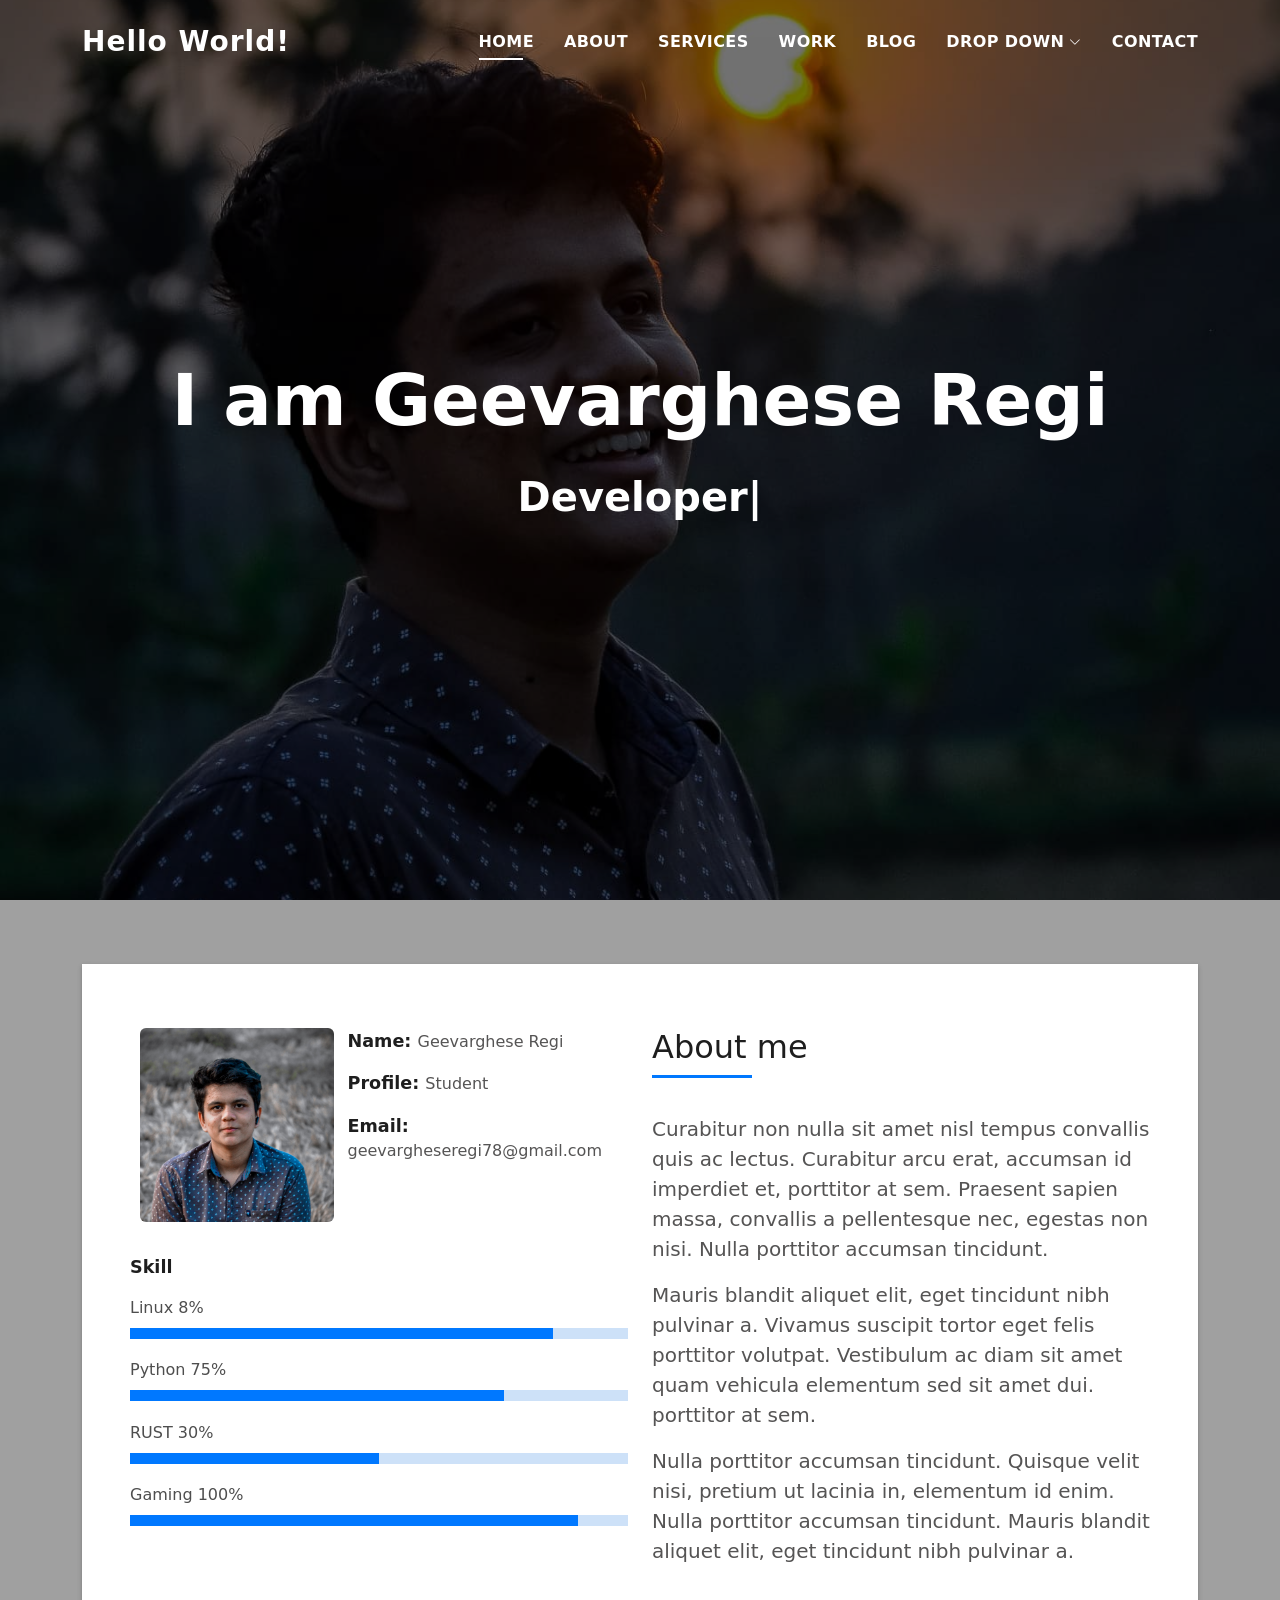
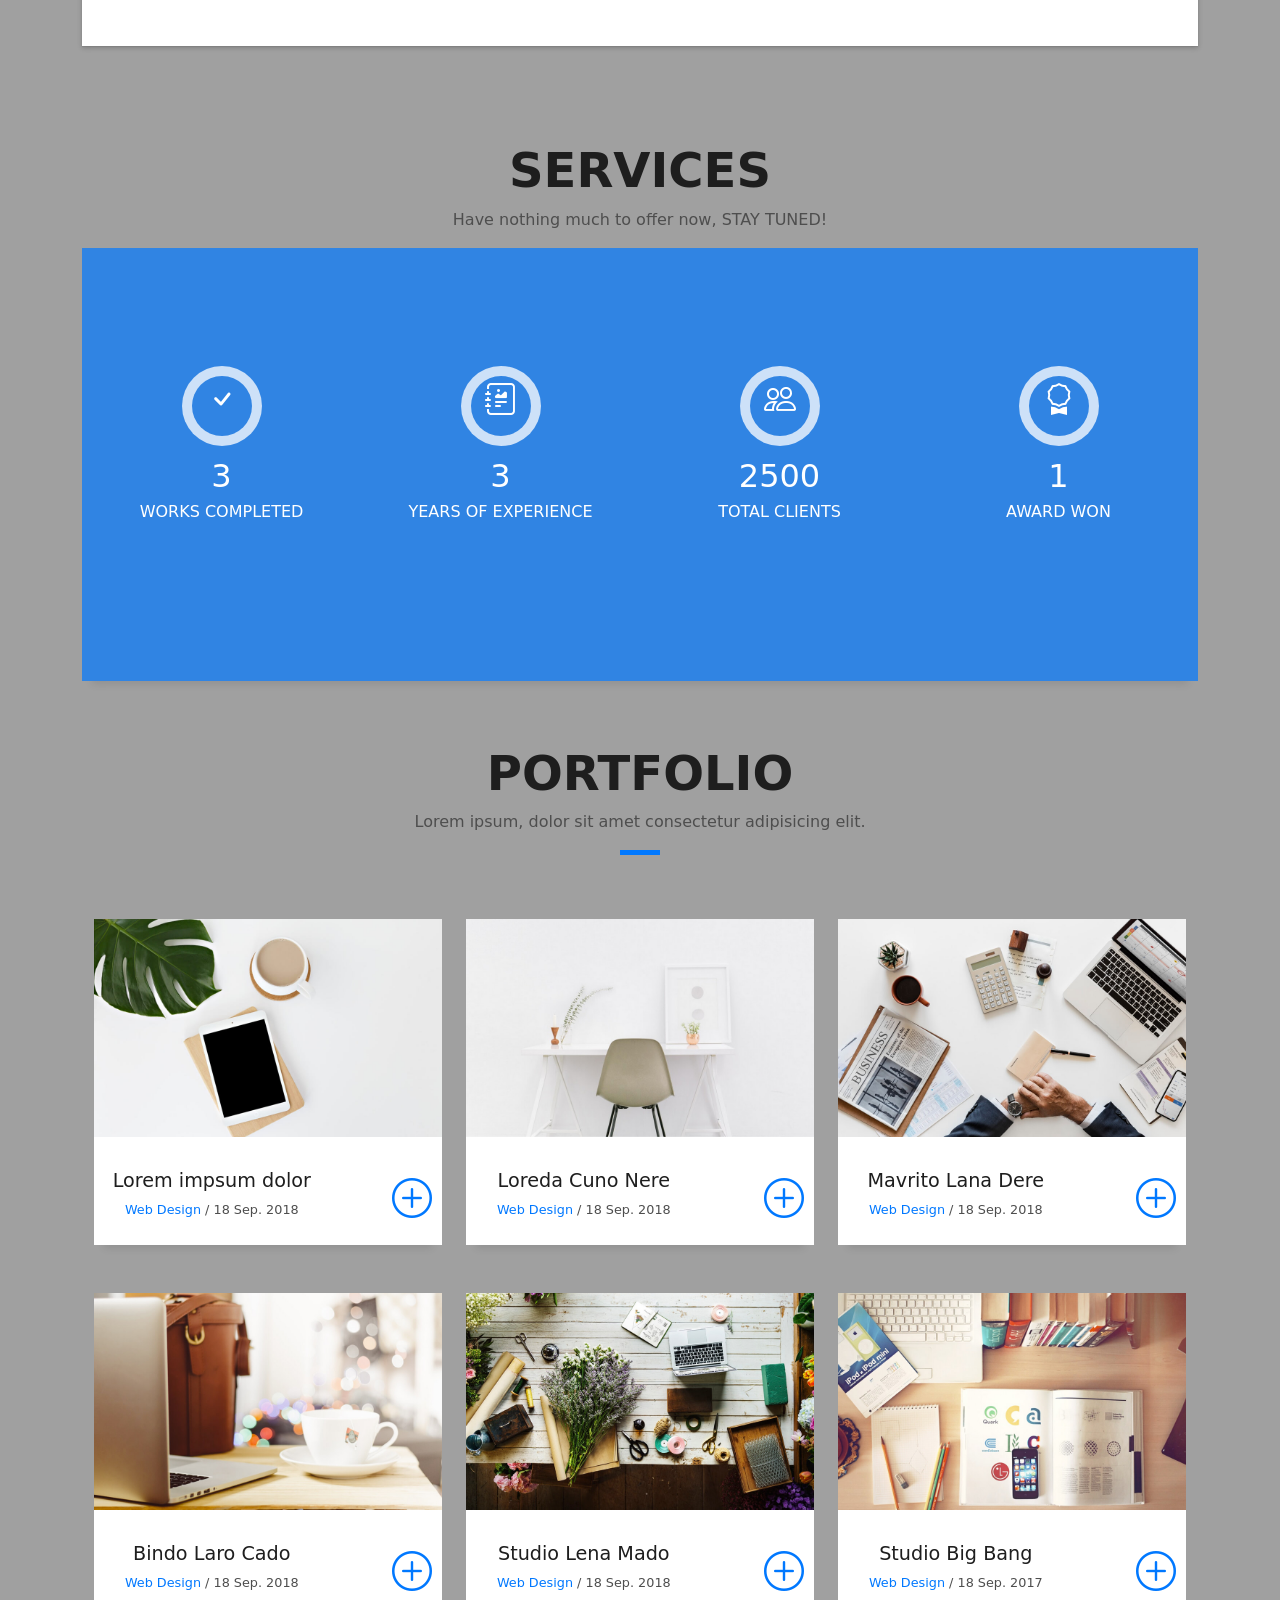
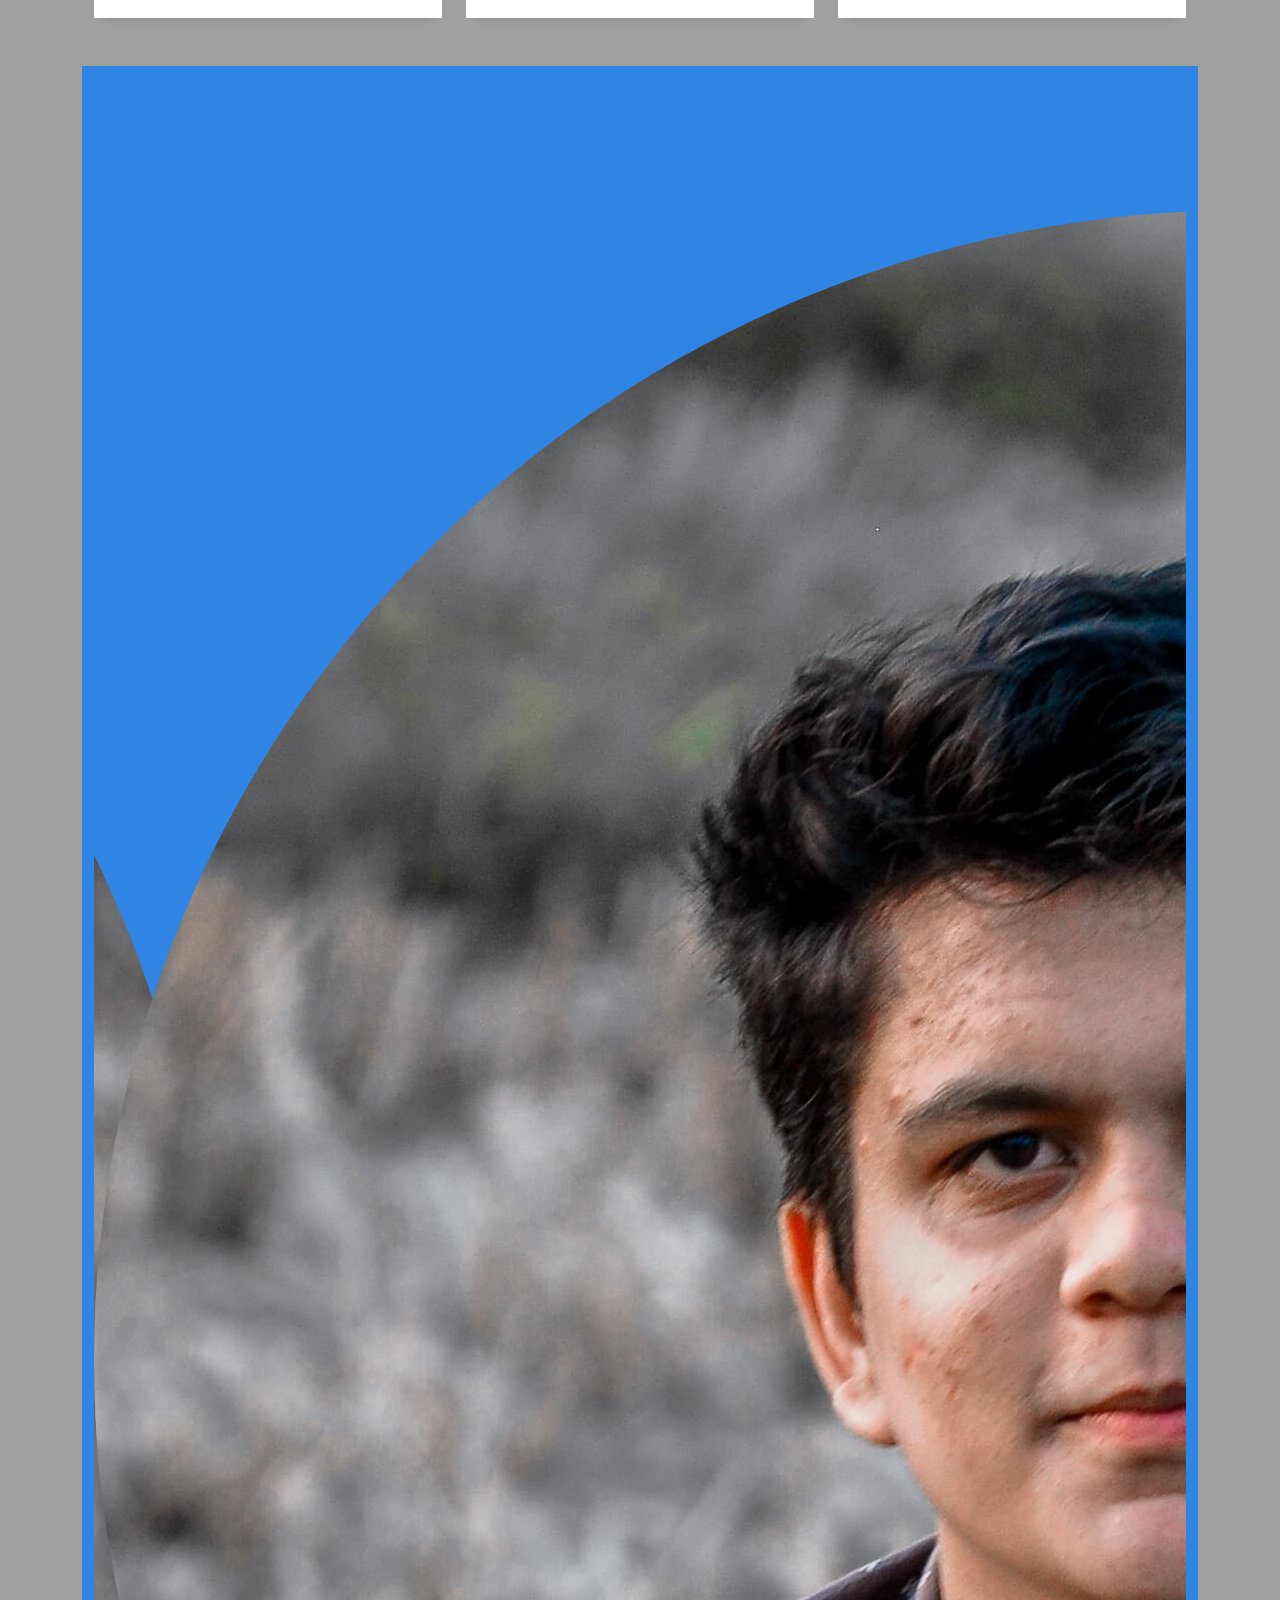
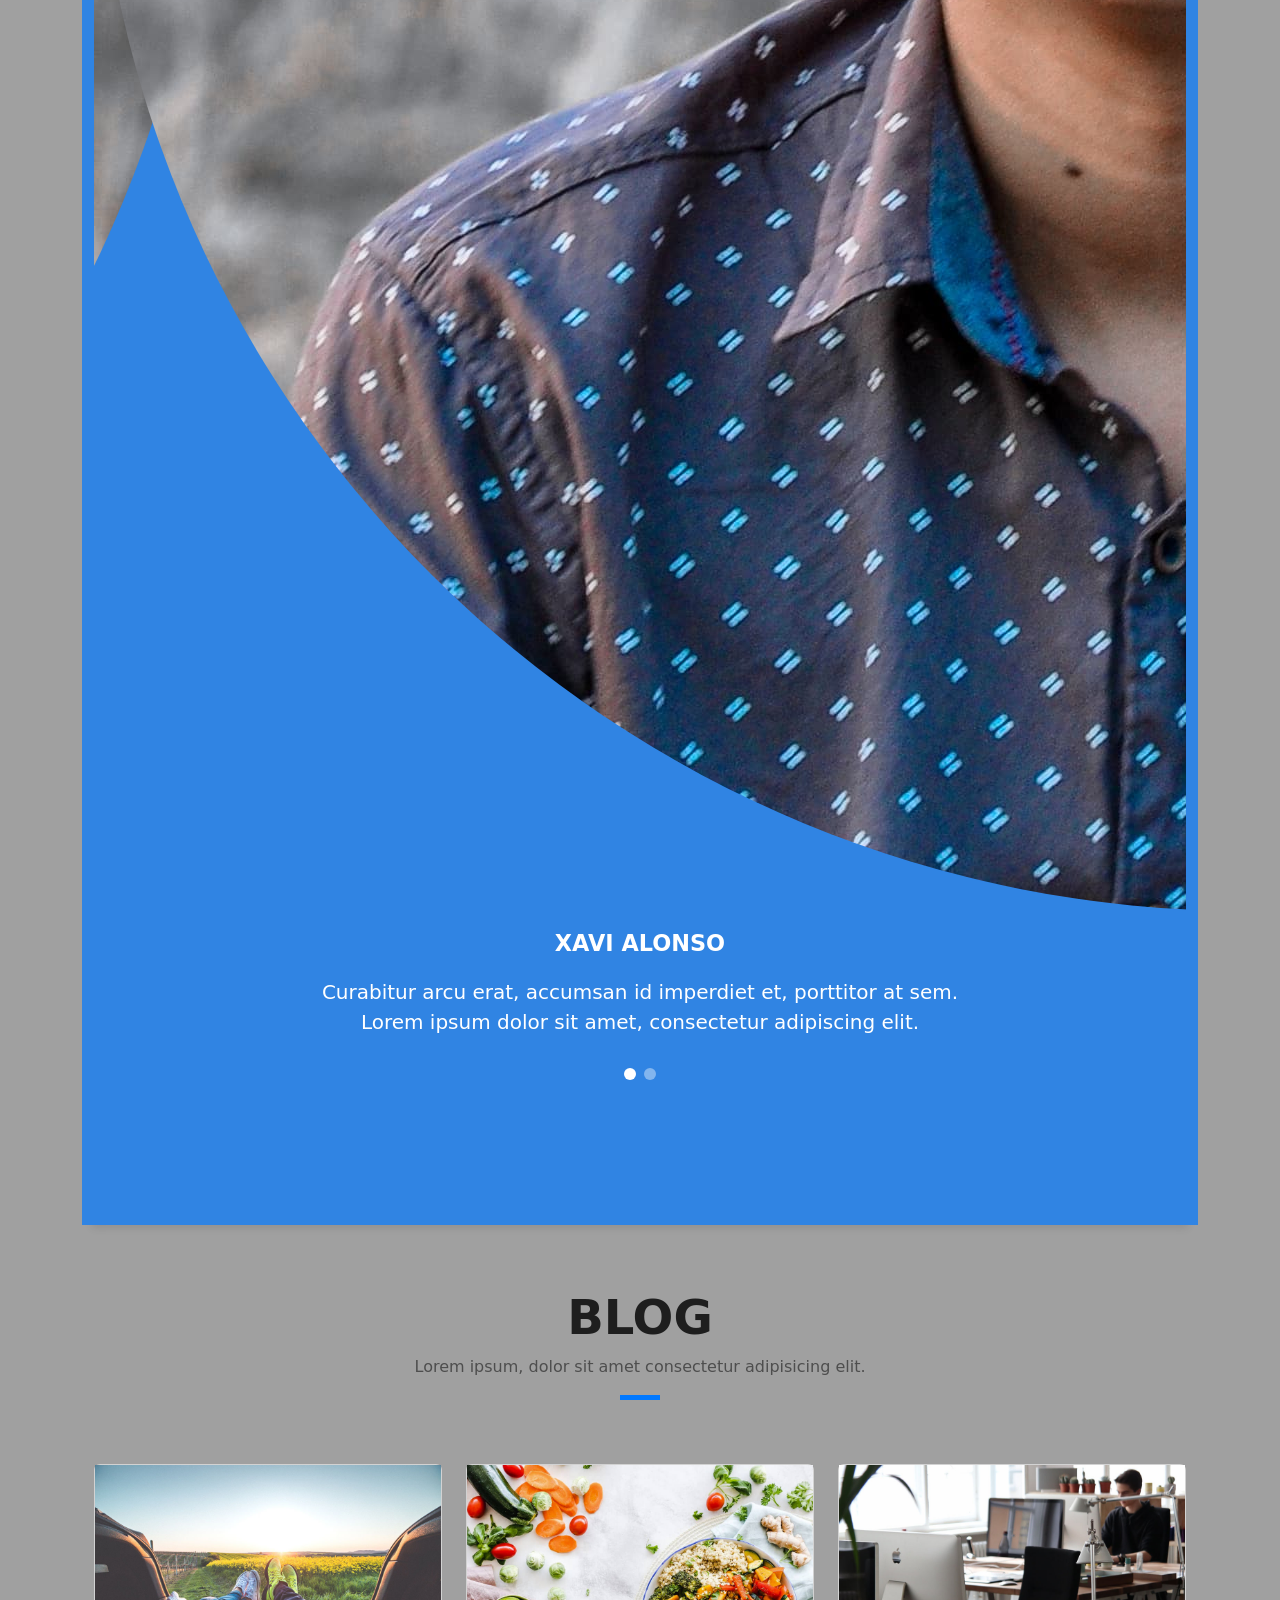
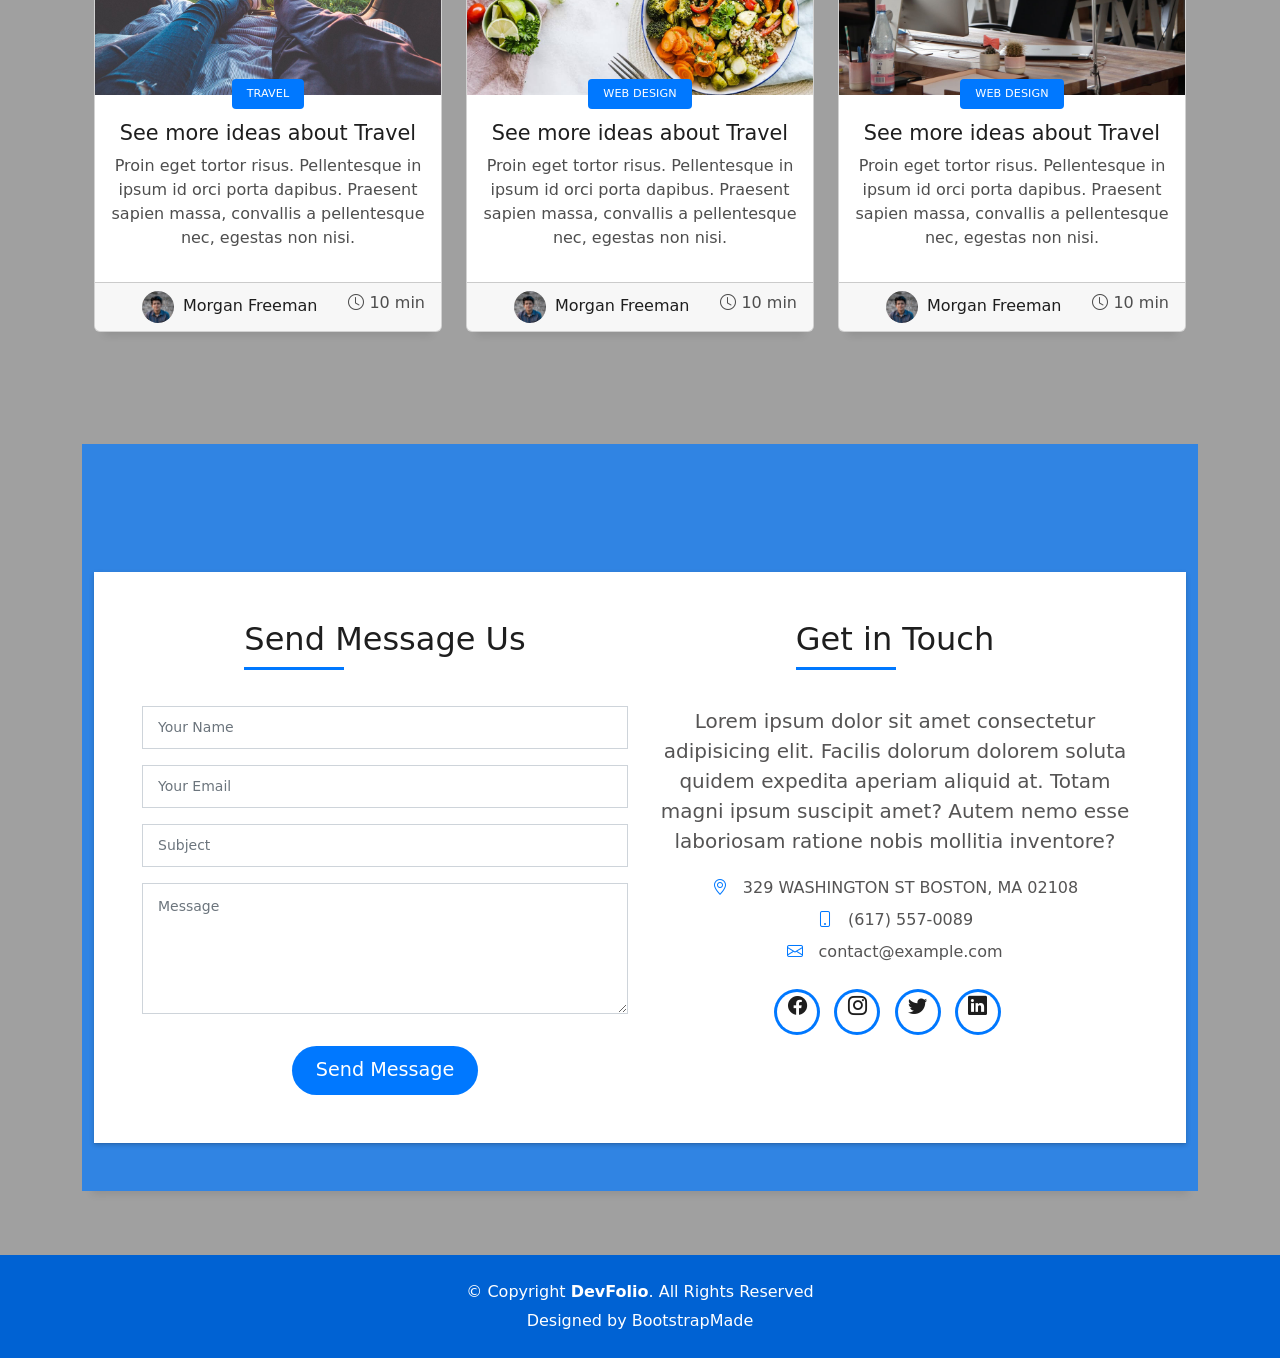
<file: index.html>
<!DOCTYPE html>
<html lang="en">

<head>
  <meta charset="utf-8">
  <meta content="width=device-width, initial-scale=1.0" name="viewport">

  <title>Geevarghese Regi - Index</title>
  <meta content="" name="description">
  <meta content="" name="keywords">

  <!-- Favicons -->
  <link href="assets/img/G.png" rel="icon">
  <link href="assets/img/apple-touch-icon.png" rel="apple-touch-icon">

  <!-- Vendor CSS Files -->
  <link href="assets/vendor/bootstrap/css/bootstrap.min.css" rel="stylesheet">
  <link href="assets/vendor/bootstrap-icons/bootstrap-icons.css" rel="stylesheet">
  <link href="assets/vendor/glightbox/css/glightbox.min.css" rel="stylesheet">
  <link href="assets/vendor/swiper/swiper-bundle.min.css" rel="stylesheet">

  <!-- Template Main CSS File -->
  <link href="assets/css/style.css" rel="stylesheet">

  <!-- =======================================================
  * Template Name: DevFolio - v4.9.1
  * Template URL: https://bootstrapmade.com/devfolio-bootstrap-portfolio-html-template/
  * Author: BootstrapMade.com
  * License: https://bootstrapmade.com/license/
  ======================================================== -->
</head>

<body>

  <!-- ======= Header ======= -->
  <header id="header" class="fixed-top">
    <div class="container d-flex align-items-center justify-content-between">

      <h1 class="logo"><a href="index.html">Hello World!</a></h1>
      <!-- Uncomment below if you prefer to use an image logo -->
      <!-- <a href="index.html" class="logo"><img src="assets/img/logo.png" alt="" class="img-fluid"></a>-->

      <nav id="navbar" class="navbar">
        <ul>
          <li><a class="nav-link scrollto active" href="#hero">Home</a></li>
          <li><a class="nav-link scrollto" href="#about">About</a></li>
          <li><a class="nav-link scrollto" href="#services">Services</a></li>
          <li><a class="nav-link scrollto " href="#work">Work</a></li>
          <li><a class="nav-link scrollto " href="#blog">Blog</a></li>
          <li class="dropdown"><a href="#"><span>Drop Down</span> <i class="bi bi-chevron-down"></i></a>
            <ul>
              <li><a href="#">Drop Down 1</a></li>
              <li class="dropdown"><a href="#"><span>Deep Drop Down</span> <i class="bi bi-chevron-right"></i></a>
                <ul>
                  <li><a href="#">Deep Drop Down 1</a></li>
                  <li><a href="#">Deep Drop Down 2</a></li>
                  <li><a href="#">Deep Drop Down 3</a></li>
                  <li><a href="#">Deep Drop Down 4</a></li>
                  <li><a href="#">Deep Drop Down 5</a></li>
                </ul>
              </li>
              <li><a href="#">Drop Down 2</a></li>
              <li><a href="#">Drop Down 3</a></li>
              <li><a href="#">Drop Down 4</a></li>
            </ul>
          </li>
          <li><a class="nav-link scrollto" href="#contact">Contact</a></li>
        </ul>
        <i class="bi bi-list mobile-nav-toggle"></i>
      </nav><!-- .navbar -->

    </div>
  </header><!-- End Header -->

  <!-- ======= Hero Section ======= -->
  <div id="hero" class="hero route bg-image" style="background-image: url(assets/img/hero-bg.jpg)">
    <div class="overlay-itro"></div>
    <div class="hero-content display-table">
      <div class="table-cell">
        <div class="container">
          <!--<p class="display-6 color-d">Hello, world!</p>-->
          <h1 class="hero-title mb-4">I am Geevarghese Regi</h1>
          <p class="hero-subtitle"><span class="typed"
              data-typed-items="Developer, Freelancer, Photographer, Gamer"></span></p>
          <!-- <p class="pt-3"><a class="btn btn-primary btn js-scroll px-4" href="#about" role="button">Learn More</a></p> -->
        </div>
      </div>
    </div>
  </div><!-- End Hero Section -->

  <main id="main">

    <!-- ======= About Section ======= -->
    <section id="about" class="about-mf sect-pt4 route">
      <div class="container">
        <div class="row">
          <div class="col-sm-12">
            <div class="box-shadow-full">
              <div class="row">
                <div class="col-md-6">
                  <div class="row">
                    <div class="col-sm-6 col-md-5">
                      <div class="about-img">
                        <img src="assets/img/testimonial-2.jpg" class="img-fluid rounded b-shadow-a" alt="">
                      </div>
                    </div>
                    <div class="col-sm-6 col-md-7">
                      <div class="about-info">
                        <p><span class="title-s">Name: </span> <span>Geevarghese Regi</span></p>
                        <p><span class="title-s">Profile: </span> <span>Student</span></p>
                        <p><span class="title-s">Email: </span> <span>geevargheseregi78@gmail.com</span></p>
                        <!--                       <p><span class="title-s">Phone: </span> <span>(617) 557-0089</span></p> -->
                      </div>
                    </div>
                  </div>
                  <div class="skill-mf">
                    <p class="title-s">Skill</p>
                    <span>Linux</span> <span class="pull-right">8%</span>
                    <div class="progress">
                      <div class="progress-bar" role="progressbar" style="width: 85%;" aria-valuenow="80"
                        aria-valuemin="0" aria-valuemax="100"></div>
                    </div>
                    <span>Python</span> <span class="pull-right">75%</span>
                    <div class="progress">
                      <div class="progress-bar" role="progressbar" style="width: 75%" aria-valuenow="75"
                        aria-valuemin="0" aria-valuemax="100"></div>
                    </div>
                    <span>RUST</span> <span class="pull-right">30%</span>
                    <div class="progress">
                      <div class="progress-bar" role="progressbar" style="width: 50%" aria-valuenow="30"
                        aria-valuemin="0" aria-valuemax="100"></div>
                    </div>
                    <span>Gaming</span> <span class="pull-right">100%</span>
                    <div class="progress">
                      <div class="progress-bar" role="progressbar" style="width: 90%" aria-valuenow="100"
                        aria-valuemin="0" aria-valuemax="100"></div>
                    </div>
                  </div>
                </div>
                <div class="col-md-6">
                  <div class="about-me pt-4 pt-md-0">
                    <div class="title-box-2">
                      <h5 class="title-left">
                        About me
                      </h5>
                    </div>
                    <p class="lead">
                      Curabitur non nulla sit amet nisl tempus convallis quis ac lectus. Curabitur arcu erat, accumsan
                      id
                      imperdiet et, porttitor
                      at sem. Praesent sapien massa, convallis a pellentesque nec, egestas non nisi. Nulla
                      porttitor accumsan tincidunt.
                    </p>
                    <p class="lead">
                      Mauris blandit aliquet elit, eget tincidunt nibh pulvinar a. Vivamus suscipit tortor eget felis
                      porttitor volutpat. Vestibulum
                      ac diam sit amet quam vehicula elementum sed sit amet dui. porttitor at sem.
                    </p>
                    <p class="lead">
                      Nulla porttitor accumsan tincidunt. Quisque velit nisi, pretium ut lacinia in, elementum id enim.
                      Nulla porttitor accumsan
                      tincidunt. Mauris blandit aliquet elit, eget tincidunt nibh pulvinar a.
                    </p>
                  </div>
                </div>
              </div>
            </div>
          </div>
        </div>
      </div>
    </section><!-- End About Section -->

    <!-- ======= Services Section ======= -->
    <section id="services" class="services-mf pt-5 route">
      <div class="container">
        <div class="row">
          <div class="col-sm-12">
            <div class="title-box text-center">
              <h3 class="title-a">
                Services
              </h3>
              <p class="subtitle-a">
                Have nothing much to offer now, STAY TUNED!
              </p>
              <!--             <div class="line-mf"></div>
            </div>
          </div>
        </div>
        <div class="row">
          <div class="col-md-4">
            <div class="service-box">
              <div class="service-ico">
                <span class="ico-circle"><i class="bi bi-briefcase"></i></span>
              </div>
              <div class="service-content">
                <h2 class="s-title">Web Design</h2>
                <p class="s-description text-center">
                  Lorem ipsum dolor sit amet consectetur adipisicing elit. Magni adipisci eaque autem fugiat! Quia,
                  provident vitae! Magni
                  tempora perferendis eum non provident.
                </p>
              </div>
            </div>
          </div>
          <div class="col-md-4">
            <div class="service-box">
              <div class="service-ico">
                <span class="ico-circle"><i class="bi bi-card-checklist"></i></span>
              </div>
              <div class="service-content">
                <h2 class="s-title">Web Development</h2>
                <p class="s-description text-center">
                  Lorem ipsum dolor sit amet consectetur adipisicing elit. Magni adipisci eaque autem fugiat! Quia,
                  provident vitae! Magni
                  tempora perferendis eum non provident.
                </p>
              </div>
            </div>
          </div>
          <div class="col-md-4">
            <div class="service-box">
              <div class="service-ico">
                <span class="ico-circle"><i class="bi bi-bar-chart"></i></span>
              </div>
              <div class="service-content">
                <h2 class="s-title">Photography</h2>
                <p class="s-description text-center">
                  Lorem ipsum dolor sit amet consectetur adipisicing elit. Magni adipisci eaque autem fugiat! Quia,
                  provident vitae! Magni
                  tempora perferendis eum non provident.
                </p>
              </div>
            </div>
          </div>
          <div class="col-md-4">
            <div class="service-box">
              <div class="service-ico">
                <span class="ico-circle"><i class="bi bi-binoculars"></i></span>
              </div>
              <div class="service-content">
                <h2 class="s-title">Responsive Design</h2>
                <p class="s-description text-center">
                  Lorem ipsum dolor sit amet consectetur adipisicing elit. Magni adipisci eaque autem fugiat! Quia,
                  provident vitae! Magni
                  tempora perferendis eum non provident.
                </p>
              </div>
            </div>
          </div>
          <div class="col-md-4">
            <div class="service-box">
              <div class="service-ico">
                <span class="ico-circle"><i class="bi bi-brightness-high"></i></span>
              </div>
              <div class="service-content">
                <h2 class="s-title">Graphic Design</h2>
                <p class="s-description text-center">
                  Lorem ipsum dolor sit amet consectetur adipisicing elit. Magni adipisci eaque autem fugiat! Quia,
                  provident vitae! Magni
                  tempora perferendis eum non provident.
                </p>
              </div>
            </div>
          </div>
          <div class="col-md-4">
            <div class="service-box">
              <div class="service-ico">
                <span class="ico-circle"><i class="bi bi-calendar4-week"></i></span>
              </div>
              <div class="service-content">
                <h2 class="s-title">Marketing Services</h2>
                <p class="s-description text-center">
                  Lorem ipsum dolor sit amet consectetur adipisicing elit. Magni adipisci eaque autem fugiat! Quia,
                  provident vitae! Magni
                  tempora perferendis eum non provident.
                </p>
              </div>
            </div>
          </div>
        </div>
      </div>
    </section><!-- End Services Section -->

              <!-- ======= Counter Section ======= -->
              <div class="section-counter paralax-mf bg-image"
                style="background-image: url(assets/img/counters-bg.jpg)">
                <div class="overlay-mf"></div>
                <div class="container position-relative">
                  <div class="row">
                    <div class="col-sm-3 col-lg-3">
                      <div class="counter-box counter-box pt-4 pt-md-0">
                        <div class="counter-ico">
                          <span class="ico-circle"><i class="bi bi-check"></i></span>
                        </div>
                        <div class="counter-num">
                          <p data-purecounter-start="0" data-purecounter-end="3" data-purecounter-duration="1"
                            class="counter purecounter"></p>
                          <span class="counter-text">WORKS COMPLETED</span>
                        </div>
                      </div>
                    </div>
                    <div class="col-sm-3 col-lg-3">
                      <div class="counter-box pt-4 pt-md-0">
                        <div class="counter-ico">
                          <span class="ico-circle"><i class="bi bi-journal-richtext"></i></span>
                        </div>
                        <div class="counter-num">
                          <p data-purecounter-start="0" data-purecounter-end="3" data-purecounter-duration="1"
                            class="counter purecounter"></p>
                          <span class="counter-text">YEARS OF EXPERIENCE</span>
                        </div>
                      </div>
                    </div>
                    <div class="col-sm-3 col-lg-3">
                      <div class="counter-box pt-4 pt-md-0">
                        <div class="counter-ico">
                          <span class="ico-circle"><i class="bi bi-people"></i></span>
                        </div>
                        <div class="counter-num">
                          <p data-purecounter-start="0" data-purecounter-end="2500" data-purecounter-duration="1"
                            class="counter purecounter"></p>
                          <span class="counter-text">TOTAL CLIENTS</span>
                        </div>
                      </div>
                    </div>
                    <div class="col-sm-3 col-lg-3">
                      <div class="counter-box pt-4 pt-md-0">
                        <div class="counter-ico">
                          <span class="ico-circle"><i class="bi bi-award"></i></span>
                        </div>
                        <div class="counter-num">
                          <p data-purecounter-start="0" data-purecounter-end="1" data-purecounter-duration="1"
                            class="counter purecounter"></p>
                          <span class="counter-text">AWARD WON</span>
                        </div>
                      </div>
                    </div>
                  </div>
                </div>
              </div><!-- End Counter Section -->

              <!-- ======= Portfolio Section ======= -->
              <section id="work" class="portfolio-mf sect-pt4 route">
                <div class="container">
                  <div class="row">
                    <div class="col-sm-12">
                      <div class="title-box text-center">
                        <h3 class="title-a">
                          Portfolio
                        </h3>
                        <p class="subtitle-a">
                          Lorem ipsum, dolor sit amet consectetur adipisicing elit.
                        </p>
                        <div class="line-mf"></div>
                      </div>
                    </div>
                  </div>
                  <div class="row">
                    <div class="col-md-4">
                      <div class="work-box">
                        <a href="assets/img/work-1.jpg" data-gallery="portfolioGallery" class="portfolio-lightbox">
                          <div class="work-img">
                            <img src="assets/img/work-1.jpg" alt="" class="img-fluid">
                          </div>
                        </a>
                        <div class="work-content">
                          <div class="row">
                            <div class="col-sm-8">
                              <h2 class="w-title">Lorem impsum dolor</h2>
                              <div class="w-more">
                                <span class="w-ctegory">Web Design</span> / <span class="w-date">18 Sep. 2018</span>
                              </div>
                            </div>
                            <div class="col-sm-4">
                              <div class="w-like">
                                <a href="portfolio-details.html"> <span class="bi bi-plus-circle"></span></a>
                              </div>
                            </div>
                          </div>
                        </div>
                      </div>
                    </div>
                    <div class="col-md-4">
                      <div class="work-box">
                        <a href="assets/img/work-2.jpg" data-gallery="portfolioGallery" class="portfolio-lightbox">
                          <div class="work-img">
                            <img src="assets/img/work-2.jpg" alt="" class="img-fluid">
                          </div>
                        </a>
                        <div class="work-content">
                          <div class="row">
                            <div class="col-sm-8">
                              <h2 class="w-title">Loreda Cuno Nere</h2>
                              <div class="w-more">
                                <span class="w-ctegory">Web Design</span> / <span class="w-date">18 Sep. 2018</span>
                              </div>
                            </div>
                            <div class="col-sm-4">
                              <div class="w-like">
                                <a href="portfolio-details.html"> <span class="bi bi-plus-circle"></span></a>
                              </div>
                            </div>
                          </div>
                        </div>
                      </div>
                    </div>
                    <div class="col-md-4">
                      <div class="work-box">
                        <a href="assets/img/work-3.jpg" data-gallery="portfolioGallery" class="portfolio-lightbox">
                          <div class="work-img">
                            <img src="assets/img/work-3.jpg" alt="" class="img-fluid">
                          </div>
                        </a>
                        <div class="work-content">
                          <div class="row">
                            <div class="col-sm-8">
                              <h2 class="w-title">Mavrito Lana Dere</h2>
                              <div class="w-more">
                                <span class="w-ctegory">Web Design</span> / <span class="w-date">18 Sep. 2018</span>
                              </div>
                            </div>
                            <div class="col-sm-4">
                              <div class="w-like">
                                <a href="portfolio-details.html"> <span class="bi bi-plus-circle"></span></a>
                              </div>
                            </div>
                          </div>
                        </div>
                      </div>
                    </div>
                    <div class="col-md-4">
                      <div class="work-box">
                        <a href="assets/img/work-4.jpg" data-gallery="portfolioGallery" class="portfolio-lightbox">
                          <div class="work-img">
                            <img src="assets/img/work-4.jpg" alt="" class="img-fluid">
                          </div>
                        </a>
                        <div class="work-content">
                          <div class="row">
                            <div class="col-sm-8">
                              <h2 class="w-title">Bindo Laro Cado</h2>
                              <div class="w-more">
                                <span class="w-ctegory">Web Design</span> / <span class="w-date">18 Sep. 2018</span>
                              </div>
                            </div>
                            <div class="col-sm-4">
                              <div class="w-like">
                                <a href="portfolio-details.html"> <span class="bi bi-plus-circle"></span></a>
                              </div>
                            </div>
                          </div>
                        </div>
                      </div>
                    </div>
                    <div class="col-md-4">
                      <div class="work-box">
                        <a href="assets/img/work-5.jpg" data-gallery="portfolioGallery" class="portfolio-lightbox">
                          <div class="work-img">
                            <img src="assets/img/work-5.jpg" alt="" class="img-fluid">
                          </div>
                        </a>
                        <div class="work-content">
                          <div class="row">
                            <div class="col-sm-8">
                              <h2 class="w-title">Studio Lena Mado</h2>
                              <div class="w-more">
                                <span class="w-ctegory">Web Design</span> / <span class="w-date">18 Sep. 2018</span>
                              </div>
                            </div>
                            <div class="col-sm-4">
                              <div class="w-like">
                                <a href="portfolio-details.html"> <span class="bi bi-plus-circle"></span></a>
                              </div>
                            </div>
                          </div>
                        </div>
                      </div>
                    </div>
                    <div class="col-md-4">
                      <div class="work-box">
                        <a href="assets/img/work-6.jpg" data-gallery="portfolioGallery" class="portfolio-lightbox">
                          <div class="work-img">
                            <img src="assets/img/work-6.jpg" alt="" class="img-fluid">
                          </div>
                        </a>
                        <div class="work-content">
                          <div class="row">
                            <div class="col-sm-8">
                              <h2 class="w-title">Studio Big Bang</h2>
                              <div class="w-more">
                                <span class="w-ctegory">Web Design</span> / <span class="w-date">18 Sep. 2017</span>
                              </div>
                            </div>
                            <div class="col-sm-4">
                              <div class="w-like">
                                <a href="portfolio-details.html"> <span class="bi bi-plus-circle"></span></a>
                              </div>
                            </div>
                          </div>
                        </div>
                      </div>
                    </div>

                  </div>
                </div>
              </section><!-- End Portfolio Section -->

              <!-- ======= Testimonials Section ======= -->
              <div class="testimonials paralax-mf bg-image" style="background-image: url(assets/img/overlay-bg.jpg)">
                <div class="overlay-mf"></div>
                <div class="container">
                  <div class="row">
                    <div class="col-md-12">

                      <div class="testimonials-slider swiper" data-aos="fade-up" data-aos-delay="100">
                        <div class="swiper-wrapper">

                          <div class="swiper-slide">
                            <div class="testimonial-box">
                              <div class="author-test">
                                <img src="assets/img/testimonial-2.jpg" alt="" class="rounded-circle b-shadow-a">
                                <span class="author">Xavi Alonso</span>
                              </div>
                              <div class="content-test">
                                <p class="description lead">
                                  Curabitur arcu erat, accumsan id imperdiet et, porttitor at sem. Lorem ipsum dolor sit
                                  amet,
                                  consectetur adipiscing elit.
                                </p>
                              </div>
                            </div>
                          </div><!-- End testimonial item -->

                          <div class="swiper-slide">
                            <div class="testimonial-box">
                              <div class="author-test">
                                <img src="assets/img/testimonial-4.jpg" alt="" class="rounded-circle b-shadow-a">
                                <span class="author">Marta Socrate</span>
                              </div>
                              <div class="content-test">
                                <p class="description lead">
                                  Curabitur arcu erat, accumsan id imperdiet et, porttitor at sem. Lorem ipsum dolor sit
                                  amet,
                                  consectetur adipiscing elit.
                                </p>
                              </div>
                            </div>
                          </div><!-- End testimonial item -->
                        </div>
                        <div class="swiper-pagination"></div>
                      </div>

                      <!-- <div id="testimonial-mf" class="owl-carousel owl-theme">
          
        </div> -->
                    </div>
                  </div>
                </div>
              </div><!-- End Testimonials Section -->

              <!-- ======= Blog Section ======= -->
              <section id="blog" class="blog-mf sect-pt4 route">
                <div class="container">
                  <div class="row">
                    <div class="col-sm-12">
                      <div class="title-box text-center">
                        <h3 class="title-a">
                          Blog
                        </h3>
                        <p class="subtitle-a">
                          Lorem ipsum, dolor sit amet consectetur adipisicing elit.
                        </p>
                        <div class="line-mf"></div>
                      </div>
                    </div>
                  </div>
                  <div class="row">
                    <div class="col-md-4">
                      <div class="card card-blog">
                        <div class="card-img">
                          <a href="blog-single.html"><img src="assets/img/post-1.jpg" alt="" class="img-fluid"></a>
                        </div>
                        <div class="card-body">
                          <div class="card-category-box">
                            <div class="card-category">
                              <h6 class="category">Travel</h6>
                            </div>
                          </div>
                          <h3 class="card-title"><a href="blog-single.html">See more ideas about Travel</a></h3>
                          <p class="card-description">
                            Proin eget tortor risus. Pellentesque in ipsum id orci porta dapibus. Praesent sapien massa,
                            convallis
                            a pellentesque nec,
                            egestas non nisi.
                          </p>
                        </div>
                        <div class="card-footer">
                          <div class="post-author">
                            <a href="#">
                              <img src="assets/img/testimonial-2.jpg" alt="" class="avatar rounded-circle">
                              <span class="author">Morgan Freeman</span>
                            </a>
                          </div>
                          <div class="post-date">
                            <span class="bi bi-clock"></span> 10 min
                          </div>
                        </div>
                      </div>
                    </div>
                    <div class="col-md-4">
                      <div class="card card-blog">
                        <div class="card-img">
                          <a href="blog-single.html"><img src="assets/img/post-2.jpg" alt="" class="img-fluid"></a>
                        </div>
                        <div class="card-body">
                          <div class="card-category-box">
                            <div class="card-category">
                              <h6 class="category">Web Design</h6>
                            </div>
                          </div>
                          <h3 class="card-title"><a href="blog-single.html">See more ideas about Travel</a></h3>
                          <p class="card-description">
                            Proin eget tortor risus. Pellentesque in ipsum id orci porta dapibus. Praesent sapien massa,
                            convallis
                            a pellentesque nec,
                            egestas non nisi.
                          </p>
                        </div>
                        <div class="card-footer">
                          <div class="post-author">
                            <a href="#">
                              <img src="assets/img/testimonial-2.jpg" alt="" class="avatar rounded-circle">
                              <span class="author">Morgan Freeman</span>
                            </a>
                          </div>
                          <div class="post-date">
                            <span class="bi bi-clock"></span> 10 min
                          </div>
                        </div>
                      </div>
                    </div>
                    <div class="col-md-4">
                      <div class="card card-blog">
                        <div class="card-img">
                          <a href="blog-single.html"><img src="assets/img/post-3.jpg" alt="" class="img-fluid"></a>
                        </div>
                        <div class="card-body">
                          <div class="card-category-box">
                            <div class="card-category">
                              <h6 class="category">Web Design</h6>
                            </div>
                          </div>
                          <h3 class="card-title"><a href="blog-single.html">See more ideas about Travel</a></h3>
                          <p class="card-description">
                            Proin eget tortor risus. Pellentesque in ipsum id orci porta dapibus. Praesent sapien massa,
                            convallis
                            a pellentesque nec,
                            egestas non nisi.
                          </p>
                        </div>
                        <div class="card-footer">
                          <div class="post-author">
                            <a href="#">
                              <img src="assets/img/testimonial-2.jpg" alt="" class="avatar rounded-circle">
                              <span class="author">Morgan Freeman</span>
                            </a>
                          </div>
                          <div class="post-date">
                            <span class="bi bi-clock"></span> 10 min
                          </div>
                        </div>
                      </div>
                    </div>
                  </div>
                </div>
              </section><!-- End Blog Section -->

              <!-- ======= Contact Section ======= -->
              <section id="contact" class="paralax-mf footer-paralax bg-image sect-mt4 route"
                style="background-image: url(assets/img/overlay-bg.jpg)">
                <div class="overlay-mf"></div>
                <div class="container">
                  <div class="row">
                    <div class="col-sm-12">
                      <div class="contact-mf">
                        <div id="contact" class="box-shadow-full">
                          <div class="row">
                            <div class="col-md-6">
                              <div class="title-box-2">
                                <h5 class="title-left">
                                  Send Message Us
                                </h5>
                              </div>
                              <div>
                                <form action="forms/contact.php" method="post" role="form" class="php-email-form">
                                  <div class="row">
                                    <div class="col-md-12 mb-3">
                                      <div class="form-group">
                                        <input type="text" name="name" class="form-control" id="name"
                                          placeholder="Your Name" required>
                                      </div>
                                    </div>
                                    <div class="col-md-12 mb-3">
                                      <div class="form-group">
                                        <input type="email" class="form-control" name="email" id="email"
                                          placeholder="Your Email" required>
                                      </div>
                                    </div>
                                    <div class="col-md-12 mb-3">
                                      <div class="form-group">
                                        <input type="text" class="form-control" name="subject" id="subject"
                                          placeholder="Subject" required>
                                      </div>
                                    </div>
                                    <div class="col-md-12">
                                      <div class="form-group">
                                        <textarea class="form-control" name="message" rows="5" placeholder="Message"
                                          required></textarea>
                                      </div>
                                    </div>
                                    <div class="col-md-12 text-center my-3">
                                      <div class="loading">Loading</div>
                                      <div class="error-message"></div>
                                      <div class="sent-message">Your message has been sent. Thank you!</div>
                                    </div>
                                    <div class="col-md-12 text-center">
                                      <button type="submit" class="button button-a button-big button-rouded">Send
                                        Message</button>
                                    </div>
                                  </div>
                                </form>
                              </div>
                            </div>
                            <div class="col-md-6">
                              <div class="title-box-2 pt-4 pt-md-0">
                                <h5 class="title-left">
                                  Get in Touch
                                </h5>
                              </div>
                              <div class="more-info">
                                <p class="lead">
                                  Lorem ipsum dolor sit amet consectetur adipisicing elit. Facilis dolorum dolorem
                                  soluta quidem
                                  expedita aperiam aliquid at.
                                  Totam magni ipsum suscipit amet? Autem nemo esse laboriosam ratione nobis
                                  mollitia inventore?
                                </p>
                                <ul class="list-ico">
                                  <li><span class="bi bi-geo-alt"></span> 329 WASHINGTON ST BOSTON, MA 02108</li>
                                  <li><span class="bi bi-phone"></span> (617) 557-0089</li>
                                  <li><span class="bi bi-envelope"></span> contact@example.com</li>
                                </ul>
                              </div>
                              <div class="socials">
                                <ul>
                                  <li><a href=""><span class="ico-circle"><i class="bi bi-facebook"></i></span></a></li>
                                  <li><a href=""><span class="ico-circle"><i class="bi bi-instagram"></i></span></a>
                                  </li>
                                  <li><a href=""><span class="ico-circle"><i class="bi bi-twitter"></i></span></a></li>
                                  <li><a href=""><span class="ico-circle"><i class="bi bi-linkedin"></i></span></a></li>
                                </ul>
                              </div>
                            </div>
                          </div>
                        </div>
                      </div>
                    </div>
                  </div>
                </div>
              </section><!-- End Contact Section -->

  </main><!-- End #main -->

  <!-- ======= Footer ======= -->
  <footer>
    <div class="container">
      <div class="row">
        <div class="col-sm-12">
          <div class="copyright-box">
            <p class="copyright">&copy; Copyright <strong>DevFolio</strong>. All Rights Reserved</p>
            <div class="credits">
              <!--
              All the links in the footer should remain intact.
              You can delete the links only if you purchased the pro version.
              Licensing information: https://bootstrapmade.com/license/
              Purchase the pro version with working PHP/AJAX contact form: https://bootstrapmade.com/buy/?theme=DevFolio
            -->
              Designed by <a href="https://bootstrapmade.com/">BootstrapMade</a>
            </div>
          </div>
        </div>
      </div>
    </div>
  </footer><!-- End  Footer -->

  <div id="preloader"></div>
  <a href="#" class="back-to-top d-flex align-items-center justify-content-center"><i
      class="bi bi-arrow-up-short"></i></a>

  <!-- Vendor JS Files -->
  <script src="assets/vendor/purecounter/purecounter_vanilla.js"></script>
  <script src="assets/vendor/bootstrap/js/bootstrap.bundle.min.js"></script>
  <script src="assets/vendor/glightbox/js/glightbox.min.js"></script>
  <script src="assets/vendor/swiper/swiper-bundle.min.js"></script>
  <script src="assets/vendor/typed.js/typed.min.js"></script>
  <script src="assets/vendor/php-email-form/validate.js"></script>

  <!-- Template Main JS File -->
  <script src="assets/js/main.js"></script>

</body>

</html>
</file>
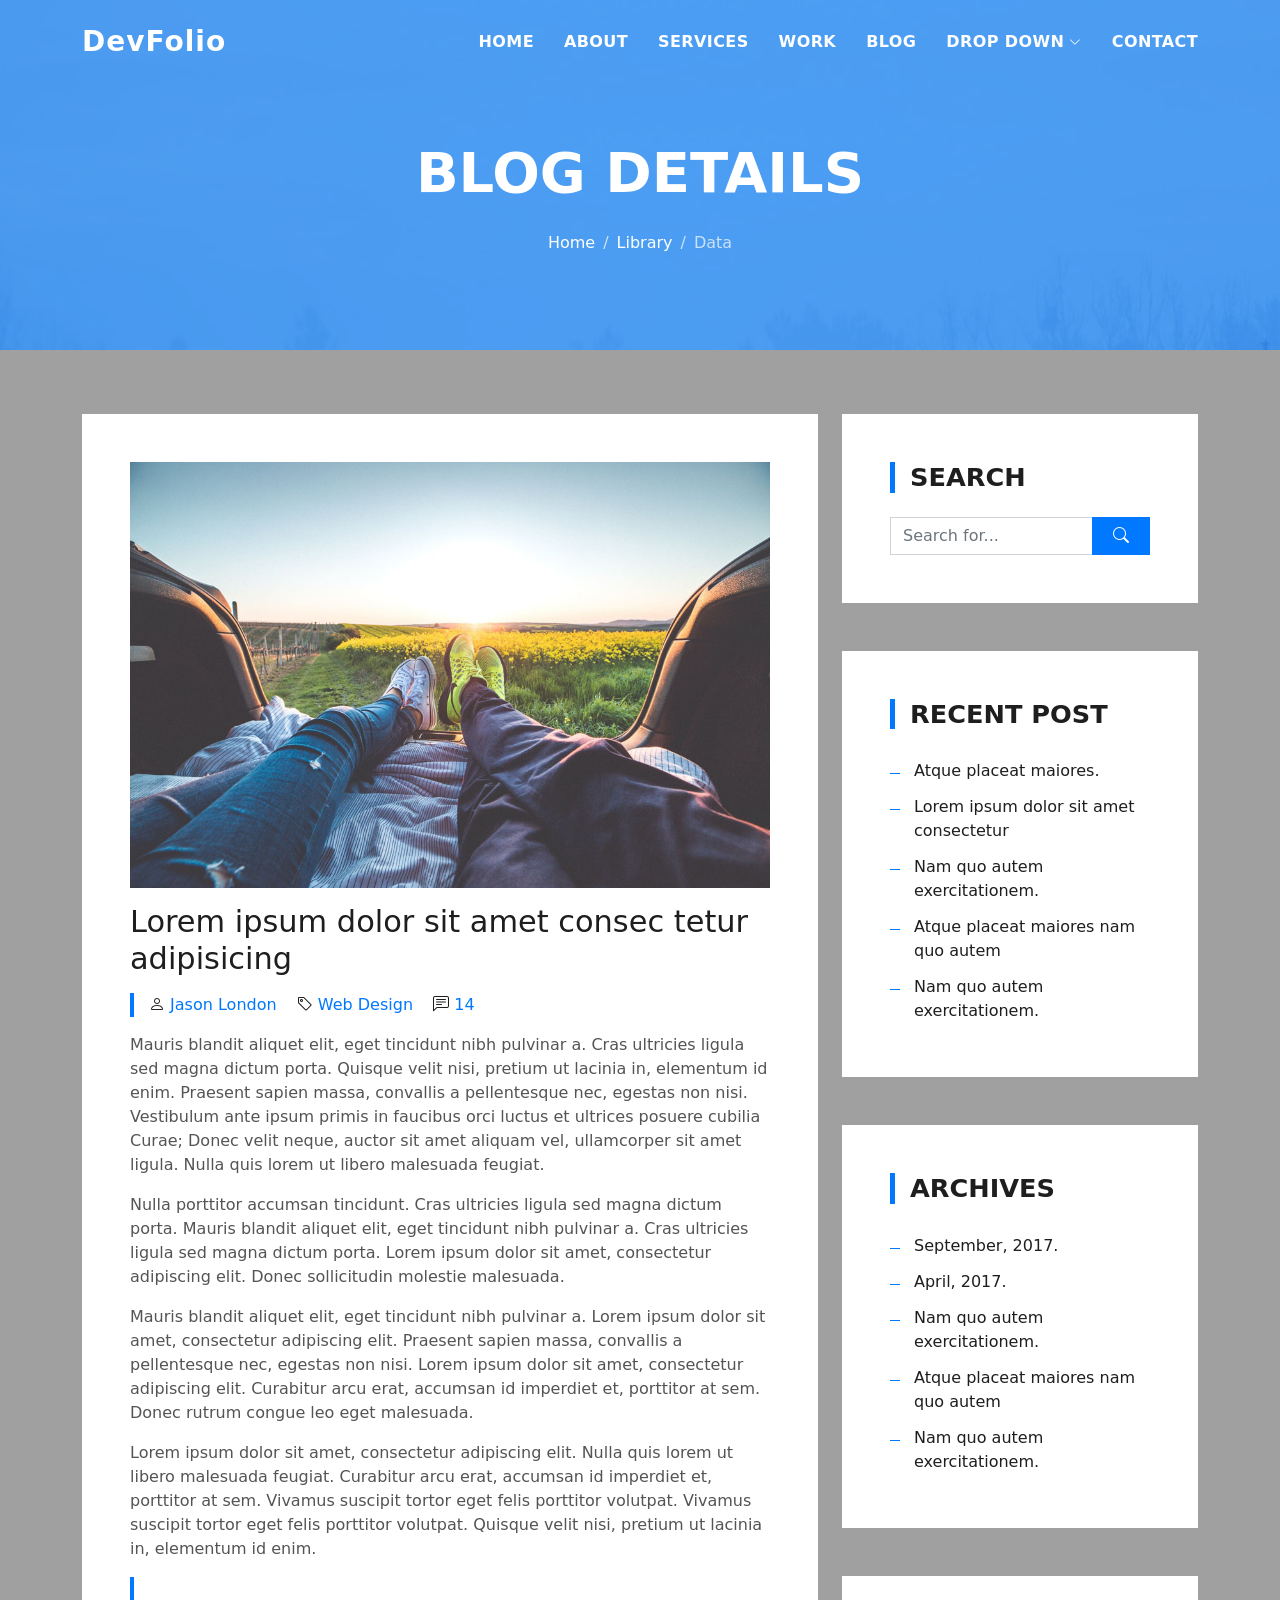
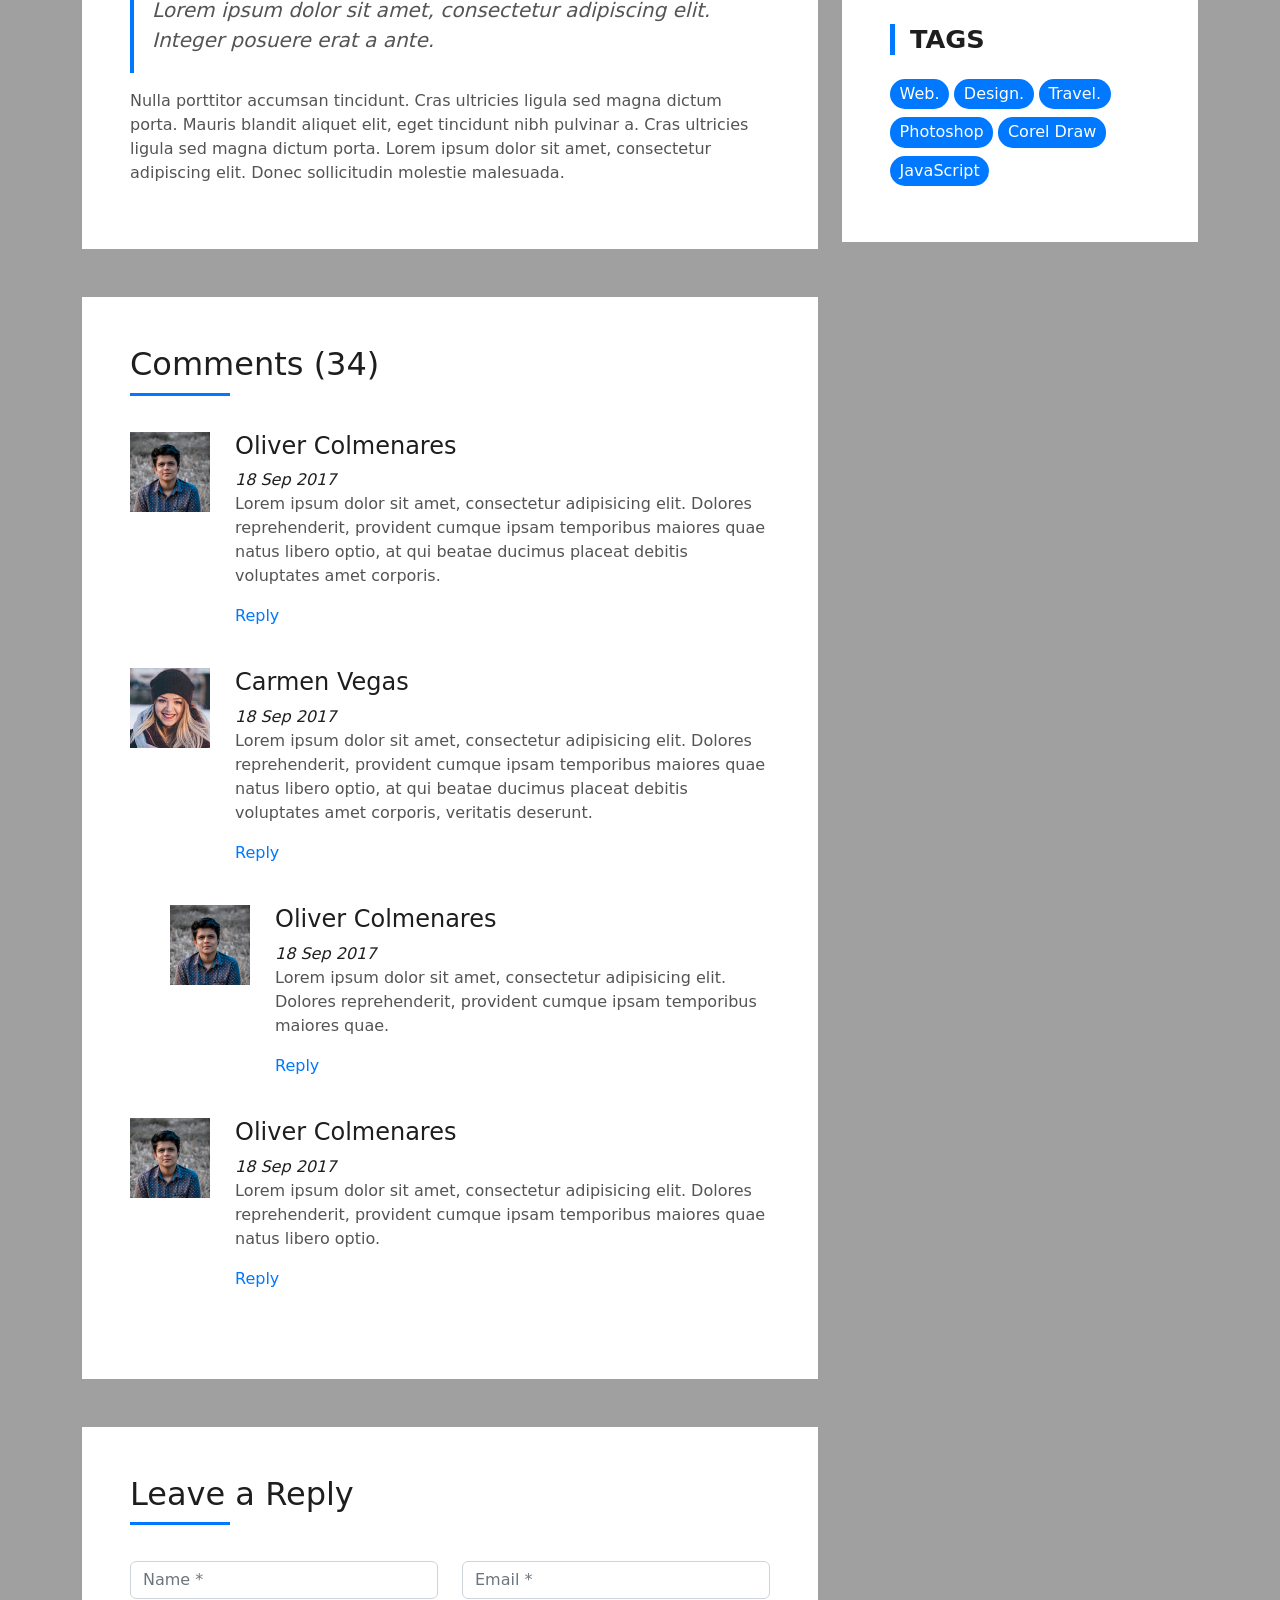
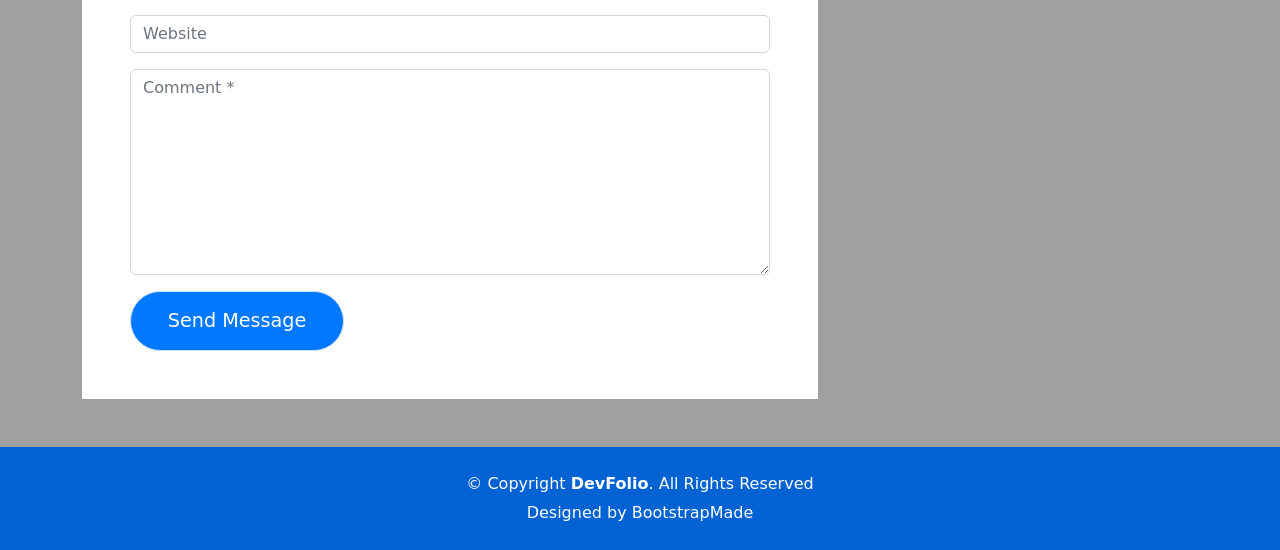
<file: blog-single.html>
<!DOCTYPE html>
<html lang="en">

<head>
  <meta charset="utf-8">
  <meta content="width=device-width, initial-scale=1.0" name="viewport">

  <title>DevFolio Bootstrap Portfolio Template - Blog Single</title>
  <meta content="" name="description">
  <meta content="" name="keywords">

  <!-- Favicons -->
  <link href="assets/img/favicon.png" rel="icon">
  <link href="assets/img/apple-touch-icon.png" rel="apple-touch-icon">

  <!-- Vendor CSS Files -->
  <link href="assets/vendor/bootstrap/css/bootstrap.min.css" rel="stylesheet">
  <link href="assets/vendor/bootstrap-icons/bootstrap-icons.css" rel="stylesheet">
  <link href="assets/vendor/glightbox/css/glightbox.min.css" rel="stylesheet">
  <link href="assets/vendor/swiper/swiper-bundle.min.css" rel="stylesheet">

  <!-- Template Main CSS File -->
  <link href="assets/css/style.css" rel="stylesheet">

  <!-- =======================================================
  * Template Name: DevFolio - v4.9.1
  * Template URL: https://bootstrapmade.com/devfolio-bootstrap-portfolio-html-template/
  * Author: BootstrapMade.com
  * License: https://bootstrapmade.com/license/
  ======================================================== -->
</head>

<body>

  <!-- ======= Header ======= -->
  <header id="header" class="fixed-top">
    <div class="container d-flex align-items-center justify-content-between">

      <h1 class="logo"><a href="index.html">DevFolio</a></h1>
      <!-- Uncomment below if you prefer to use an image logo -->
      <!-- <a href="index.html" class="logo"><img src="assets/img/logo.png" alt="" class="img-fluid"></a>-->

      <nav id="navbar" class="navbar">
        <ul>
          <li><a class="nav-link scrollto " href="#hero">Home</a></li>
          <li><a class="nav-link scrollto" href="#about">About</a></li>
          <li><a class="nav-link scrollto" href="#services">Services</a></li>
          <li><a class="nav-link scrollto " href="#work">Work</a></li>
          <li><a class="nav-link scrollto " href="#blog">Blog</a></li>
          <li class="dropdown"><a href="#"><span>Drop Down</span> <i class="bi bi-chevron-down"></i></a>
            <ul>
              <li><a href="#">Drop Down 1</a></li>
              <li class="dropdown"><a href="#"><span>Deep Drop Down</span> <i class="bi bi-chevron-right"></i></a>
                <ul>
                  <li><a href="#">Deep Drop Down 1</a></li>
                  <li><a href="#">Deep Drop Down 2</a></li>
                  <li><a href="#">Deep Drop Down 3</a></li>
                  <li><a href="#">Deep Drop Down 4</a></li>
                  <li><a href="#">Deep Drop Down 5</a></li>
                </ul>
              </li>
              <li><a href="#">Drop Down 2</a></li>
              <li><a href="#">Drop Down 3</a></li>
              <li><a href="#">Drop Down 4</a></li>
            </ul>
          </li>
          <li><a class="nav-link scrollto" href="#contact">Contact</a></li>
        </ul>
        <i class="bi bi-list mobile-nav-toggle"></i>
      </nav><!-- .navbar -->

    </div>
  </header><!-- End Header -->

  <div class="hero hero-single route bg-image" style="background-image: url(assets/img/overlay-bg.jpg)">
    <div class="overlay-mf"></div>
    <div class="hero-content display-table">
      <div class="table-cell">
        <div class="container">
          <h2 class="hero-title mb-4">Blog Details</h2>
          <ol class="breadcrumb d-flex justify-content-center">
            <li class="breadcrumb-item">
              <a href="#">Home</a>
            </li>
            <li class="breadcrumb-item">
              <a href="#">Library</a>
            </li>
            <li class="breadcrumb-item active">Data</li>
          </ol>
        </div>
      </div>
    </div>
  </div>

  <main id="main">

    <!-- ======= Blog Single Section ======= -->
    <section class="blog-wrapper sect-pt4" id="blog">
      <div class="container">
        <div class="row">
          <div class="col-md-8">
            <div class="post-box">
              <div class="post-thumb">
                <img src="assets/img/post-1.jpg" class="img-fluid" alt="">
              </div>
              <div class="post-meta">
                <h1 class="article-title">Lorem ipsum dolor sit amet consec tetur adipisicing</h1>
                <ul>
                  <li>
                    <span class="bi bi-person"></span>
                    <a href="#">Jason London</a>
                  </li>
                  <li>
                    <span class="bi bi-tag"></span>
                    <a href="#">Web Design</a>
                  </li>
                  <li>
                    <span class="bi bi-chat-left-text"></span>
                    <a href="#">14</a>
                  </li>
                </ul>
              </div>
              <div class="article-content">
                <p>
                  Mauris blandit aliquet elit, eget tincidunt nibh pulvinar a. Cras ultricies ligula sed magna dictum
                  porta. Quisque velit
                  nisi, pretium ut lacinia in, elementum id enim. Praesent sapien massa, convallis a pellentesque
                  nec, egestas non nisi. Vestibulum ante ipsum primis in faucibus orci luctus et ultrices posuere
                  cubilia Curae; Donec velit neque, auctor sit amet aliquam vel, ullamcorper sit amet ligula.
                  Nulla quis lorem ut libero malesuada feugiat.
                </p>
                <p>
                  Nulla porttitor accumsan tincidunt. Cras ultricies ligula sed magna dictum porta. Mauris blandit
                  aliquet elit, eget tincidunt
                  nibh pulvinar a. Cras ultricies ligula sed magna dictum porta. Lorem ipsum dolor sit amet,
                  consectetur adipiscing elit. Donec sollicitudin molestie malesuada.
                </p>
                <p>
                  Mauris blandit aliquet elit, eget tincidunt nibh pulvinar a. Lorem ipsum dolor sit amet, consectetur
                  adipiscing elit. Praesent
                  sapien massa, convallis a pellentesque nec, egestas non nisi. Lorem ipsum dolor sit amet,
                  consectetur adipiscing elit. Curabitur arcu erat, accumsan id imperdiet et, porttitor at
                  sem. Donec rutrum congue leo eget malesuada.
                </p>
                <p>
                  Lorem ipsum dolor sit amet, consectetur adipiscing elit. Nulla quis lorem ut libero malesuada feugiat.
                  Curabitur arcu erat,
                  accumsan id imperdiet et, porttitor at sem. Vivamus suscipit tortor eget felis porttitor
                  volutpat. Vivamus suscipit tortor eget felis porttitor volutpat. Quisque velit nisi, pretium
                  ut lacinia in, elementum id enim.
                </p>
                <blockquote class="blockquote">
                  <p class="mb-0">Lorem ipsum dolor sit amet, consectetur adipiscing elit. Integer posuere erat a ante.</p>
                </blockquote>
                <p>
                  Nulla porttitor accumsan tincidunt. Cras ultricies ligula sed magna dictum porta. Mauris blandit
                  aliquet elit, eget tincidunt
                  nibh pulvinar a. Cras ultricies ligula sed magna dictum porta. Lorem ipsum dolor sit amet,
                  consectetur adipiscing elit. Donec sollicitudin molestie malesuada.
                </p>
              </div>
            </div>
            <div class="box-comments">
              <div class="title-box-2">
                <h4 class="title-comments title-left">Comments (34)</h4>
              </div>
              <ul class="list-comments">
                <li>
                  <div class="comment-avatar">
                    <img src="assets/img/testimonial-2.jpg" alt="">
                  </div>
                  <div class="comment-details">
                    <h4 class="comment-author">Oliver Colmenares</h4>
                    <span>18 Sep 2017</span>
                    <p>
                      Lorem ipsum dolor sit amet, consectetur adipisicing elit. Dolores reprehenderit, provident cumque
                      ipsam temporibus maiores
                      quae natus libero optio, at qui beatae ducimus placeat debitis voluptates amet corporis.
                    </p>
                    <a href="3">Reply</a>
                  </div>
                </li>
                <li>
                  <div class="comment-avatar">
                    <img src="assets/img/testimonial-4.jpg" alt="">
                  </div>
                  <div class="comment-details">
                    <h4 class="comment-author">Carmen Vegas</h4>
                    <span>18 Sep 2017</span>
                    <p>
                      Lorem ipsum dolor sit amet, consectetur adipisicing elit. Dolores reprehenderit, provident cumque
                      ipsam temporibus maiores
                      quae natus libero optio, at qui beatae ducimus placeat debitis voluptates amet corporis,
                      veritatis deserunt.
                    </p>
                    <a href="3">Reply</a>
                  </div>
                </li>
                <li class="comment-children">
                  <div class="comment-avatar">
                    <img src="assets/img/testimonial-2.jpg" alt="">
                  </div>
                  <div class="comment-details">
                    <h4 class="comment-author">Oliver Colmenares</h4>
                    <span>18 Sep 2017</span>
                    <p>
                      Lorem ipsum dolor sit amet, consectetur adipisicing elit. Dolores reprehenderit, provident cumque
                      ipsam temporibus maiores
                      quae.
                    </p>
                    <a href="3">Reply</a>
                  </div>
                </li>
                <li>
                  <div class="comment-avatar">
                    <img src="assets/img/testimonial-2.jpg" alt="">
                  </div>
                  <div class="comment-details">
                    <h4 class="comment-author">Oliver Colmenares</h4>
                    <span>18 Sep 2017</span>
                    <p>
                      Lorem ipsum dolor sit amet, consectetur adipisicing elit. Dolores reprehenderit, provident cumque
                      ipsam temporibus maiores
                      quae natus libero optio.
                    </p>
                    <a href="3">Reply</a>
                  </div>
                </li>
              </ul>
            </div>
            <div class="form-comments">
              <div class="title-box-2">
                <h3 class="title-left">
                  Leave a Reply
                </h3>
              </div>
              <form class="form-mf">
                <div class="row">
                  <div class="col-md-6 mb-3">
                    <div class="form-group">
                      <input type="text" class="form-control input-mf" id="inputName" placeholder="Name *" required>
                    </div>
                  </div>
                  <div class="col-md-6 mb-3">
                    <div class="form-group">
                      <input type="email" class="form-control input-mf" id="inputEmail1" placeholder="Email *" required>
                    </div>
                  </div>
                  <div class="col-md-12 mb-3">
                    <div class="form-group">
                      <input type="url" class="form-control input-mf" id="inputUrl" placeholder="Website">
                    </div>
                  </div>
                  <div class="col-md-12 mb-3">
                    <div class="form-group">
                      <textarea id="textMessage" class="form-control input-mf" placeholder="Comment *" name="message" cols="45" rows="8" required></textarea>
                    </div>
                  </div>
                  <div class="col-md-12">
                    <button type="submit" class="button button-a button-big button-rouded">Send Message</button>
                  </div>
                </div>
              </form>
            </div>
          </div>
          <div class="col-md-4">
            <div class="widget-sidebar sidebar-search">
              <h5 class="sidebar-title">Search</h5>
              <div class="sidebar-content">
                <form>
                  <div class="input-group">
                    <input type="text" class="form-control" placeholder="Search for..." aria-label="Search for...">
                    <span class="input-group-btn">
                      <button class="btn btn-secondary btn-search" type="button">
                        <span class="bi bi-search"></span>
                      </button>
                    </span>
                  </div>
                </form>
              </div>
            </div>
            <div class="widget-sidebar">
              <h5 class="sidebar-title">Recent Post</h5>
              <div class="sidebar-content">
                <ul class="list-sidebar">
                  <li>
                    <a href="#">Atque placeat maiores.</a>
                  </li>
                  <li>
                    <a href="#">Lorem ipsum dolor sit amet consectetur</a>
                  </li>
                  <li>
                    <a href="#">Nam quo autem exercitationem.</a>
                  </li>
                  <li>
                    <a href="#">Atque placeat maiores nam quo autem</a>
                  </li>
                  <li>
                    <a href="#">Nam quo autem exercitationem.</a>
                  </li>
                </ul>
              </div>
            </div>
            <div class="widget-sidebar">
              <h5 class="sidebar-title">Archives</h5>
              <div class="sidebar-content">
                <ul class="list-sidebar">
                  <li>
                    <a href="#">September, 2017.</a>
                  </li>
                  <li>
                    <a href="#">April, 2017.</a>
                  </li>
                  <li>
                    <a href="#">Nam quo autem exercitationem.</a>
                  </li>
                  <li>
                    <a href="#">Atque placeat maiores nam quo autem</a>
                  </li>
                  <li>
                    <a href="#">Nam quo autem exercitationem.</a>
                  </li>
                </ul>
              </div>
            </div>
            <div class="widget-sidebar widget-tags">
              <h5 class="sidebar-title">Tags</h5>
              <div class="sidebar-content">
                <ul>
                  <li>
                    <a href="#">Web.</a>
                  </li>
                  <li>
                    <a href="#">Design.</a>
                  </li>
                  <li>
                    <a href="#">Travel.</a>
                  </li>
                  <li>
                    <a href="#">Photoshop</a>
                  </li>
                  <li>
                    <a href="#">Corel Draw</a>
                  </li>
                  <li>
                    <a href="#">JavaScript</a>
                  </li>
                </ul>
              </div>
            </div>
          </div>
        </div>
      </div>
    </section><!-- End Blog Single Section -->

  </main><!-- End #main -->

  <!-- ======= Footer ======= -->
  <footer>
    <div class="container">
      <div class="row">
        <div class="col-sm-12">
          <div class="copyright-box">
            <p class="copyright">&copy; Copyright <strong>DevFolio</strong>. All Rights Reserved</p>
            <div class="credits">
              <!--
              All the links in the footer should remain intact.
              You can delete the links only if you purchased the pro version.
              Licensing information: https://bootstrapmade.com/license/
              Purchase the pro version with working PHP/AJAX contact form: https://bootstrapmade.com/buy/?theme=DevFolio
            -->
              Designed by <a href="https://bootstrapmade.com/">BootstrapMade</a>
            </div>
          </div>
        </div>
      </div>
    </div>
  </footer><!-- End  Footer -->

  <div id="preloader"></div>
  <a href="#" class="back-to-top d-flex align-items-center justify-content-center"><i class="bi bi-arrow-up-short"></i></a>

  <!-- Vendor JS Files -->
  <script src="assets/vendor/purecounter/purecounter_vanilla.js"></script>
  <script src="assets/vendor/bootstrap/js/bootstrap.bundle.min.js"></script>
  <script src="assets/vendor/glightbox/js/glightbox.min.js"></script>
  <script src="assets/vendor/swiper/swiper-bundle.min.js"></script>
  <script src="assets/vendor/typed.js/typed.min.js"></script>
  <script src="assets/vendor/php-email-form/validate.js"></script>

  <!-- Template Main JS File -->
  <script src="assets/js/main.js"></script>

</body>

</html>
</file>
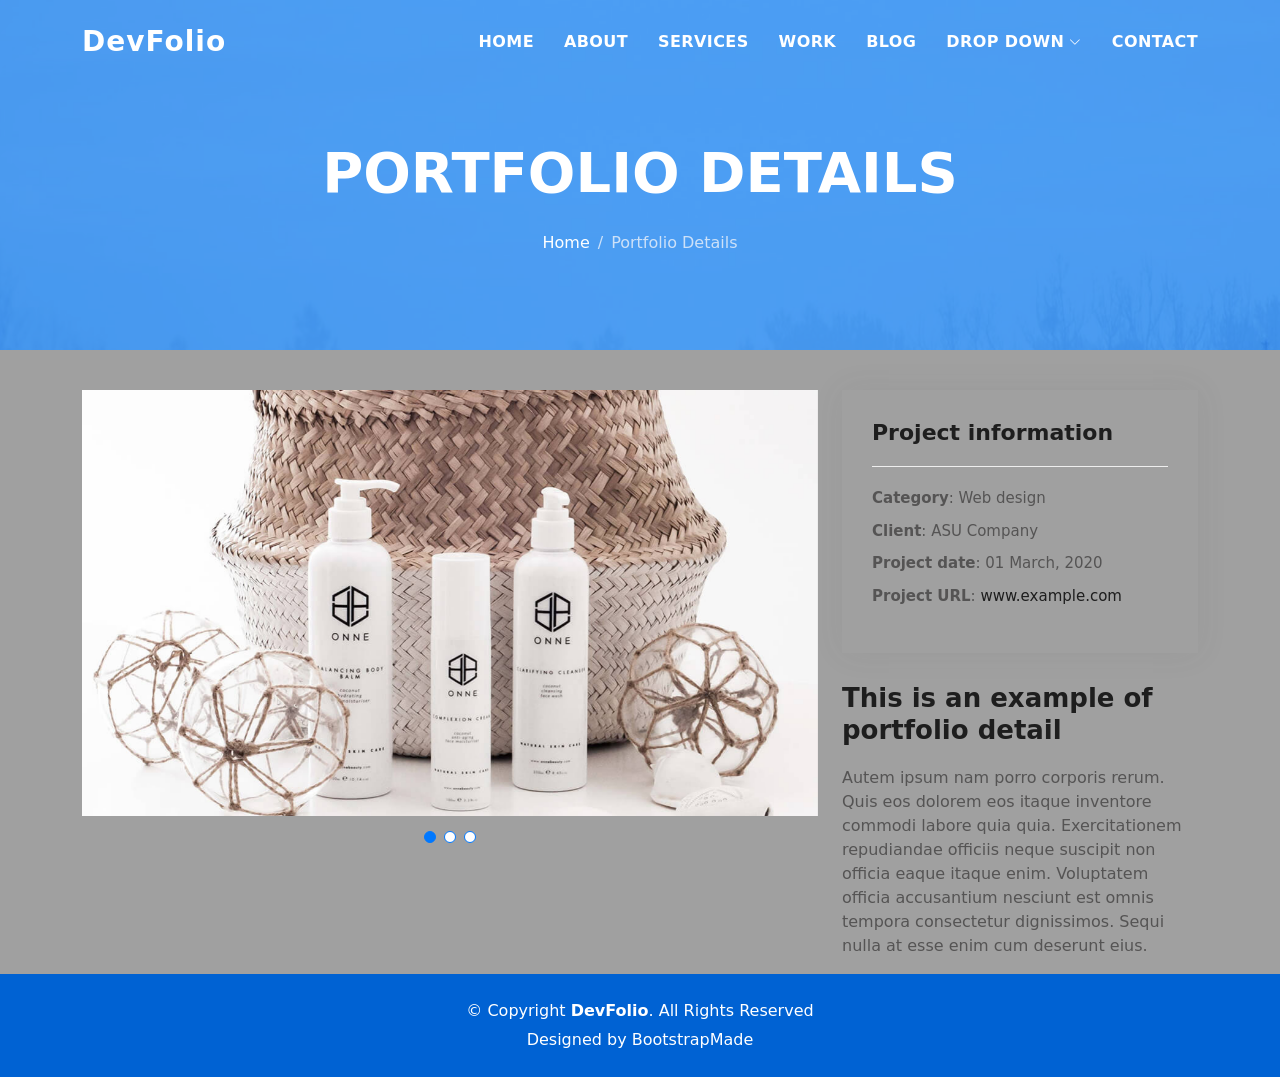
<file: portfolio-details.html>
<!DOCTYPE html>
<html lang="en">

<head>
  <meta charset="utf-8">
  <meta content="width=device-width, initial-scale=1.0" name="viewport">

  <title>DevFolio Bootstrap Portfolio Template - Portfolio Details</title>
  <meta content="" name="description">
  <meta content="" name="keywords">

  <!-- Favicons -->
  <link href="assets/img/favicon.png" rel="icon">
  <link href="assets/img/apple-touch-icon.png" rel="apple-touch-icon">

  <!-- Vendor CSS Files -->
  <link href="assets/vendor/bootstrap/css/bootstrap.min.css" rel="stylesheet">
  <link href="assets/vendor/bootstrap-icons/bootstrap-icons.css" rel="stylesheet">
  <link href="assets/vendor/glightbox/css/glightbox.min.css" rel="stylesheet">
  <link href="assets/vendor/swiper/swiper-bundle.min.css" rel="stylesheet">

  <!-- Template Main CSS File -->
  <link href="assets/css/style.css" rel="stylesheet">

  <!-- =======================================================
  * Template Name: DevFolio - v4.9.1
  * Template URL: https://bootstrapmade.com/devfolio-bootstrap-portfolio-html-template/
  * Author: BootstrapMade.com
  * License: https://bootstrapmade.com/license/
  ======================================================== -->
</head>

<body>

  <!-- ======= Header ======= -->
  <header id="header" class="fixed-top">
    <div class="container d-flex align-items-center justify-content-between">

      <h1 class="logo"><a href="index.html">DevFolio</a></h1>
      <!-- Uncomment below if you prefer to use an image logo -->
      <!-- <a href="index.html" class="logo"><img src="assets/img/logo.png" alt="" class="img-fluid"></a>-->

      <nav id="navbar" class="navbar">
        <ul>
          <li><a class="nav-link scrollto " href="#hero">Home</a></li>
          <li><a class="nav-link scrollto" href="#about">About</a></li>
          <li><a class="nav-link scrollto" href="#services">Services</a></li>
          <li><a class="nav-link scrollto " href="#work">Work</a></li>
          <li><a class="nav-link scrollto " href="#blog">Blog</a></li>
          <li class="dropdown"><a href="#"><span>Drop Down</span> <i class="bi bi-chevron-down"></i></a>
            <ul>
              <li><a href="#">Drop Down 1</a></li>
              <li class="dropdown"><a href="#"><span>Deep Drop Down</span> <i class="bi bi-chevron-right"></i></a>
                <ul>
                  <li><a href="#">Deep Drop Down 1</a></li>
                  <li><a href="#">Deep Drop Down 2</a></li>
                  <li><a href="#">Deep Drop Down 3</a></li>
                  <li><a href="#">Deep Drop Down 4</a></li>
                  <li><a href="#">Deep Drop Down 5</a></li>
                </ul>
              </li>
              <li><a href="#">Drop Down 2</a></li>
              <li><a href="#">Drop Down 3</a></li>
              <li><a href="#">Drop Down 4</a></li>
            </ul>
          </li>
          <li><a class="nav-link scrollto" href="#contact">Contact</a></li>
        </ul>
        <i class="bi bi-list mobile-nav-toggle"></i>
      </nav><!-- .navbar -->

    </div>
  </header><!-- End Header -->

  <div class="hero hero-single route bg-image" style="background-image: url(assets/img/overlay-bg.jpg)">
    <div class="overlay-mf"></div>
    <div class="hero-content display-table">
      <div class="table-cell">
        <div class="container">
          <h2 class="hero-title mb-4">Portfolio Details</h2>
          <ol class="breadcrumb d-flex justify-content-center">
            <li class="breadcrumb-item">
              <a href="#">Home</a>
            </li>
            <li class="breadcrumb-item active">Portfolio Details</li>
          </ol>
        </div>
      </div>
    </div>
  </div>

  <main id="main">

    <!-- ======= Portfolio Details Section ======= -->
    <section id="portfolio-details" class="portfolio-details">
      <div class="container">

        <div class="row gy-4">

          <div class="col-lg-8">
            <div class="portfolio-details-slider swiper">
              <div class="swiper-wrapper align-items-center">

                <div class="swiper-slide">
                  <img src="assets/img/portfolio-details-1.jpg" alt="">
                </div>

                <div class="swiper-slide">
                  <img src="assets/img/portfolio-details-2.jpg" alt="">
                </div>

                <div class="swiper-slide">
                  <img src="assets/img/portfolio-details-3.jpg" alt="">
                </div>

              </div>
              <div class="swiper-pagination"></div>
            </div>
          </div>

          <div class="col-lg-4">
            <div class="portfolio-info">
              <h3>Project information</h3>
              <ul>
                <li><strong>Category</strong>: Web design</li>
                <li><strong>Client</strong>: ASU Company</li>
                <li><strong>Project date</strong>: 01 March, 2020</li>
                <li><strong>Project URL</strong>: <a href="#">www.example.com</a></li>
              </ul>
            </div>
            <div class="portfolio-description">
              <h2>This is an example of portfolio detail</h2>
              <p>
                Autem ipsum nam porro corporis rerum. Quis eos dolorem eos itaque inventore commodi labore quia quia. Exercitationem repudiandae officiis neque suscipit non officia eaque itaque enim. Voluptatem officia accusantium nesciunt est omnis tempora consectetur dignissimos. Sequi nulla at esse enim cum deserunt eius.
              </p>
            </div>
          </div>

        </div>

      </div>
    </section><!-- End Portfolio Details Section -->

  </main><!-- End #main -->

  <!-- ======= Footer ======= -->
  <footer>
    <div class="container">
      <div class="row">
        <div class="col-sm-12">
          <div class="copyright-box">
            <p class="copyright">&copy; Copyright <strong>DevFolio</strong>. All Rights Reserved</p>
            <div class="credits">
              <!--
              All the links in the footer should remain intact.
              You can delete the links only if you purchased the pro version.
              Licensing information: https://bootstrapmade.com/license/
              Purchase the pro version with working PHP/AJAX contact form: https://bootstrapmade.com/buy/?theme=DevFolio
            -->
              Designed by <a href="https://bootstrapmade.com/">BootstrapMade</a>
            </div>
          </div>
        </div>
      </div>
    </div>
  </footer><!-- End  Footer -->

  <div id="preloader"></div>
  <a href="#" class="back-to-top d-flex align-items-center justify-content-center"><i class="bi bi-arrow-up-short"></i></a>

  <!-- Vendor JS Files -->
  <script src="assets/vendor/purecounter/purecounter_vanilla.js"></script>
  <script src="assets/vendor/bootstrap/js/bootstrap.bundle.min.js"></script>
  <script src="assets/vendor/glightbox/js/glightbox.min.js"></script>
  <script src="assets/vendor/swiper/swiper-bundle.min.js"></script>
  <script src="assets/vendor/typed.js/typed.min.js"></script>
  <script src="assets/vendor/php-email-form/validate.js"></script>

  <!-- Template Main JS File -->
  <script src="assets/js/main.js"></script>

</body>

</html>
</file>
<file: assets/css/style.css>
/**
* Template Name: DevFolio - v4.9.1
* Template URL: https://bootstrapmade.com/devfolio-bootstrap-portfolio-html-template/
* Author: BootstrapMade.com
* License: https://bootstrapmade.com/license/
*/

/*--------------------------------------------------------------
# General
--------------------------------------------------------------*/
body {
  background-color: #6868689f;
  color: #555454;
}

h1,
h2,
h3,
h4,
h5,
h6 {
  color: #1e1e1e;
}

a {
  color: #1e1e1e;
  text-decoration: none;
  transition: all 0.5s ease-in-out;
}

a:hover {
  color: #5da9ff;
  text-decoration: none;
  transition: all 0.5s ease-in-out;
}

.p-r {
  position: relative;
}

.color-a {
  text-decoration: none;
  color: #0078ff;
}

.color-d {
  color: #f5f5f5;
}

.color-text-a {
  text-decoration: none;
  color: #000000;
}

.box-shadow,
.card-blog,
.work-box,
.service-box,
.paralax-mf {
  box-shadow: 0 13px 8px -10px rgba(0, 0, 0, 0.1);
}

.box-shadow-a,
.button:hover {
  text-decoration: none;
  box-shadow: 0 0 0 4px #cde1f8;
}

.display-5 {
  font-size: 2.5rem;
  font-weight: 300;
  line-height: 1.1;
}

.display-6 {
  font-size: 2rem;
  font-weight: 300;
  line-height: 1.1;
}

.avatar {
  width: 32px;
  height: 32px;
  margin-right: 4px;
  overflow: hidden;
}

.bg-image {
  background-repeat: no-repeat;
  background-attachment: fixed;
  background-size: cover;
  background-position: center center;
}

@media (max-width: 1024px) {
  .bg-image {
    background-attachment: scroll;
  }
}

.overlay-mf {
  background-color: #0078ff;
}

.overlay-mf {
  position: absolute;
  top: 0;
  left: 0px;
  padding: 0;
  height: 100%;
  width: 100%;
  opacity: 0.7;
}

.paralax-mf {
  position: relative;
  padding: 8rem 0;
}

.display-table {
  width: 100%;
  height: 100%;
  display: table;
}

.table-cell {
  display: table-cell;
  vertical-align: middle;
}

/*--/ Sections /--*/
.sect-4 {
  padding: 4rem 0;
}

.sect-pt4 {
  padding-top: 4rem;
}

.sect-mt4 {
  margin-top: 4rem;
}

/*--/ Title s /--*/
.title-s {
  font-weight: 600;
  color: #1e1e1e;
  font-size: 1.1rem;
}

/*--/ Title A /--*/
.title-box {
  margin-bottom: 4rem;
}

.title-a {
  text-decoration: none;
  font-size: 3rem;
  font-weight: bold;
  text-transform: uppercase;
}

.subtitle-a {
  text-decoration: none;
  color: #4e4e4e;
}

.line-mf {
  width: 40px;
  height: 5px;
  background-color: #0078ff;
  margin: 0 auto;
}

/*--/ Title Left /--*/
.title-box-2 {
  margin-bottom: 3rem;
}

.title-left {
  font-size: 2rem;
  position: relative;
}

.title-left:before {
  content: "";
  position: absolute;
  height: 3px;
  background-color: #0078ff;
  width: 100px;
  bottom: -12px;
}

/*------/ Box /------*/
.box-pl2 {
  padding-left: 2rem;
}

.box-shadow-full {
  padding: 3rem 1.25rem;
  position: relative;
  background-color: #fff;
  margin-bottom: 3rem;
  z-index: 2;
  box-shadow: 0 1px 1px 0 rgba(0, 0, 0, 0.06), 0 2px 5px 0 rgba(0, 0, 0, 0.2);
}

@media (min-width: 768px) {
  .box-shadow-full {
    padding: 3rem;
  }
}

/*------/ Socials /------*/
.socials {
  padding: 1.5rem 0;
}

.socials ul li {
  display: inline-block;
}

.socials .ico-circle {
  height: 40px;
  width: 40px;
  font-size: 1.2rem;
  border-radius: 50%;
  line-height: 1.6;
  margin: 0 15px 0 0;
  box-shadow: 0 0 0 3px #0078ff;
  transition: all 500ms ease;
}

.socials .ico-circle:hover {
  background-color: #0078ff;
  color: #fff;
  box-shadow: 0 0 0 3px #cde1f8;
  transition: all 500ms ease;
}

/*------/ Ul resect /------*/
.ul-resect,
.widget-tags ul,
.widget-sidebar .list-sidebar,
.box-comments .list-comments,
.blog-wrapper .post-meta ul,
.list-ico,
.socials ul {
  list-style: none;
  padding-left: 0;
  margin-bottom: 0;
}

.list-ico {
  line-height: 2;
}

.list-ico span {
  color: #0078ff;
  margin-right: 10px;
}

/*------/ Ico Circle /------*/
.ico-circle {
  height: 100px;
  width: 100px;
  font-size: 2rem;
  border-radius: 50%;
  line-height: 1.55;
  margin: 0 auto;
  text-align: center;
  box-shadow: 0 0 0 10px #0078ff;
  display: block;
}

/*------/ Owl Carousel /------*/
.owl-theme .owl-dots {
  text-align: center;
  margin-top: 18px;
}

.owl-theme .owl-dots .owl-dot {
  display: inline-block;
}

.owl-theme .owl-dots .owl-dot span {
  width: 18px;
  height: 7px;
  margin: 5px 5px;
  background: #cde1f8;
  border: 0px solid #cde1f8;
  display: block;
  transition: all 0.6s ease-in-out;
  cursor: pointer;
}

.owl-theme .owl-dots .owl-dot:hover span {
  background-color: #cde1f8;
}

.owl-theme .owl-dots .owl-dot.active span {
  background-color: #1B1B1B;
  width: 25px;
}

/*--/ Scrolltop s /--*/
.scrolltop-mf {
  position: relative;
  display: none;
}

.scrolltop-mf span {
  z-index: 999;
  position: fixed;
  width: 42px;
  height: 42px;
  background-color: #0078ff;
  opacity: 0.7;
  font-size: 1.6rem;
  line-height: 1.5;
  text-align: center;
  color: #fff;
  top: auto;
  left: auto;
  right: 30px;
  bottom: 50px;
  cursor: pointer;
  border-radius: 50%;
}

/*--------------------------------------------------------------
# Back to top button
--------------------------------------------------------------*/
.back-to-top {
  position: fixed;
  visibility: hidden;
  opacity: 0;
  right: 15px;
  bottom: 15px;
  z-index: 996;
  background: #0078ff;
  width: 40px;
  height: 40px;
  border-radius: 50px;
  transition: all 0.4s;
}

.back-to-top i {
  font-size: 28px;
  color: #fff;
  line-height: 0;
}

.back-to-top:hover {
  background: #298eff;
  color: #fff;
}

.back-to-top.active {
  visibility: visible;
  opacity: 1;
}

/*------/ Prelaoder /------*/
#preloader {
  position: fixed;
  top: 0;
  left: 0;
  right: 0;
  bottom: 0;
  z-index: 9999;
  overflow: hidden;
  background: #fff;
}

#preloader:before {
  content: "";
  position: fixed;
  top: calc(50% - 30px);
  left: calc(50% - 30px);
  border: 6px solid #f2f2f2;
  border-top: 6px solid #0078ff;
  border-radius: 50%;
  width: 60px;
  height: 60px;
  -webkit-animation: animate-preloader 1s linear infinite;
  animation: animate-preloader 1s linear infinite;
}

@-webkit-keyframes animate-preloader {
  0% {
    transform: rotate(0deg);
  }

  100% {
    transform: rotate(360deg);
  }
}

@keyframes animate-preloader {
  0% {
    transform: rotate(0deg);
  }

  100% {
    transform: rotate(360deg);
  }
}

/*------/ Button /------*/
.button {
  display: inline-block;
  padding: 0.3rem 0.6rem;
  text-align: center;
  vertical-align: middle;
  -webkit-user-select: none;
  -moz-user-select: none;
  user-select: none;
  font-size: 1rem;
  border-radius: 0.3rem;
  border: 1px solid transparent;
  transition: all 500ms ease;
  cursor: pointer;
}

.button:focus {
  outline: 0;
}

.button:hover {
  background-color: #0062d3;
  color: #fff;
  transition: all 500ms ease;
}

.button-a {
  text-decoration: none;
  background-color: #0078ff;
  color: #fff;
  border-color: #cde1f8;
}

.button-big {
  padding: 0.9rem 2.3rem;
  font-size: 1.2rem;
}

.button-rouded {
  border-radius: 5rem;
}

.btn-lg {
  padding: 0.5rem 1rem;
  font-size: 1.25rem;
  line-height: 1.5;
  border-radius: 0.3rem;
}

/*--------------------------------------------------------------
# Header
--------------------------------------------------------------*/
#header {
  transition: all 0.5s;
  z-index: 997;
  padding: 20px 0;
}

#header .logo {
  font-size: 28px;
  margin: 0;
  padding: 0;
  font-weight: 600;
  letter-spacing: 1px;
}

#header .logo a {
  color: #fff;
}

#header .logo img {
  max-height: 40px;
}

#header.header-scrolled {
  background: rgba(0, 0, 0, 0.9);
  padding: 12px 0;
}

/*--------------------------------------------------------------
# Navigation Menu
--------------------------------------------------------------*/
/**
* Desktop Navigation 
*/
.navbar {
  padding: 0;
}

.navbar ul {
  margin: 0;
  padding: 0;
  display: flex;
  list-style: none;
  align-items: center;
}

.navbar li {
  position: relative;
}

.navbar>ul>li {
  white-space: nowrap;
  padding: 10px 0 10px 30px;
}

.navbar a,
.navbar a:focus {
  display: flex;
  align-items: center;
  justify-content: space-between;
  color: #fff;
  font-size: 16px;
  font-weight: 600;
  padding: 0;
  white-space: nowrap;
  transition: 0.3s;
  letter-spacing: 0.4px;
  position: relative;
  text-transform: uppercase;
}

.navbar a i,
.navbar a:focus i {
  font-size: 12px;
  line-height: 0;
  margin-left: 5px;
}

.navbar>ul>li>a:before {
  content: "";
  position: absolute;
  width: 100%;
  height: 2px;
  bottom: -6px;
  left: 0;
  width: 0;
  background-color: #fff;
  visibility: hidden;
  transition: all 0.3s ease-in-out 0s;
}

.navbar a:hover:before,
.navbar li:hover>a:before,
.navbar .active:before {
  visibility: visible;
  width: 80%;
}

.navbar a:hover,
.navbar .active,
.navbar .active:focus,
.navbar li:hover>a {
  color: #fff;
}

.navbar .dropdown ul {
  display: block;
  position: absolute;
  left: 30px;
  top: calc(100% + 30px);
  margin: 0;
  padding: 10px 0;
  z-index: 99;
  opacity: 0;
  visibility: hidden;
  background: #fff;
  box-shadow: 0px 0px 30px rgba(127, 137, 161, 0.25);
  transition: 0.3s;
}

.navbar .dropdown ul li {
  min-width: 200px;
}

.navbar .dropdown ul a {
  padding: 10px 20px;
  font-size: 14px;
  text-transform: none;
  color: #4e4e4e;
}

.navbar .dropdown ul a i {
  font-size: 12px;
}

.navbar .dropdown ul a:hover,
.navbar .dropdown ul .active:hover,
.navbar .dropdown ul li:hover>a {
  color: #0078ff;
}

.navbar .dropdown:hover>ul {
  opacity: 1;
  top: 100%;
  visibility: visible;
}

.navbar .dropdown .dropdown ul {
  top: 0;
  left: calc(100% - 30px);
  visibility: hidden;
}

.navbar .dropdown .dropdown:hover>ul {
  opacity: 1;
  top: 0;
  left: 100%;
  visibility: visible;
}

@media (max-width: 1366px) {
  .navbar .dropdown .dropdown ul {
    left: -90%;
  }

  .navbar .dropdown .dropdown:hover>ul {
    left: -100%;
  }
}

/**
* Mobile Navigation 
*/
.mobile-nav-toggle {
  color: #fff;
  font-size: 28px;
  cursor: pointer;
  display: none;
  line-height: 0;
  transition: 0.5s;
}

@media (max-width: 991px) {
  .mobile-nav-toggle {
    display: block;
  }

  .navbar ul {
    display: none;
  }
}

.navbar-mobile {
  position: fixed;
  overflow: hidden;
  top: 0;
  right: 0;
  left: 0;
  bottom: 0;
  background: rgba(78, 78, 78, 0.9);
  transition: 0.3s;
  z-index: 999;
}

.navbar-mobile .mobile-nav-toggle {
  position: absolute;
  top: 15px;
  right: 15px;
}

.navbar-mobile ul {
  display: block;
  position: absolute;
  top: 55px;
  right: 15px;
  bottom: 15px;
  left: 15px;
  padding: 10px 0;
  background-color: #fff;
  overflow-y: auto;
  transition: 0.3s;
}

.navbar-mobile>ul>li {
  padding: 0;
}

.navbar-mobile a:hover:before,
.navbar-mobile li:hover>a:before,
.navbar-mobile .active:before {
  visibility: hidden;
}

.navbar-mobile a,
.navbar-mobile a:focus {
  padding: 10px 20px;
  font-size: 15px;
  color: #4e4e4e;
}

.navbar-mobile a:hover,
.navbar-mobile .active,
.navbar-mobile li:hover>a {
  color: #0078ff;
}

.navbar-mobile .getstarted,
.navbar-mobile .getstarted:focus {
  margin: 15px;
}

.navbar-mobile .dropdown ul {
  position: static;
  display: none;
  margin: 10px 20px;
  padding: 10px 0;
  z-index: 99;
  opacity: 1;
  visibility: visible;
  background: #fff;
  box-shadow: 0px 0px 30px rgba(127, 137, 161, 0.25);
}

.navbar-mobile .dropdown ul li {
  min-width: 200px;
}

.navbar-mobile .dropdown ul a {
  padding: 10px 20px;
}

.navbar-mobile .dropdown ul a i {
  font-size: 12px;
}

.navbar-mobile .dropdown ul a:hover,
.navbar-mobile .dropdown ul .active:hover,
.navbar-mobile .dropdown ul li:hover>a {
  color: #0078ff;
}

.navbar-mobile .dropdown>.dropdown-active {
  display: block;
}

/*--------------------------------------------------------------
# Hero Section
--------------------------------------------------------------*/
.hero {
  height: 100vh;
  position: relative;
  color: #fff;
}

.hero .hero-content {
  text-align: center;
  position: absolute;
}

.hero .overlay-itro {
  background-color: rgba(0, 0, 0, 0.6);
  position: absolute;
  top: 0;
  left: 0px;
  padding: 0;
  height: 100%;
  width: 100%;
  opacity: 0.9;
}

.hero .hero-title {
  color: #fff;
  font-weight: 600;
  font-size: 3rem;
}

@media (min-width: 768px) {
  .hero .hero-title {
    font-size: 4.5rem;
  }
}

.hero .hero-subtitle {
  font-size: 1.5rem;
  font-weight: 600;
}

@media (min-width: 768px) {
  .hero .hero-subtitle {
    font-size: 2.5rem;
  }
}

.hero .text-slider-items {
  display: none;
}

.hero-single {
  height: 350px;
}

.hero-single .hero-content {
  margin-top: 30px;
}

.hero-single .hero-title {
  text-transform: uppercase;
  font-size: 3rem;
}

@media (min-width: 768px) {
  .hero-single .hero-title {
    font-size: 3.5rem;
  }
}

.hero-single .breadcrumb {
  background-color: transparent;
  color: #0078ff;
}

.hero-single .breadcrumb .breadcrumb-item:before {
  color: #cde1f8;
}

.hero-single .breadcrumb .breadcrumb-item.active {
  color: #cde1f8;
}

.hero-single .breadcrumb a {
  color: #fff;
}

/*--------------------------------------------------------------
# About
--------------------------------------------------------------*/
.about-mf .box-shadow-full {
  padding-top: 4rem;
  padding-bottom: 4rem;
}

.about-mf .about-img {
  margin-bottom: 2rem;
}

.about-mf .about-img img {
  margin-left: 10px;
}

@media (min-width: 767px) {
  .about-mf .box-pl2 {
    margin-top: 3rem;
    padding-left: 0rem;
  }
}

.skill-mf span {
  color: #4e4e4e;
}

.skill-mf .progress {
  background-color: #cde1f8;
  margin: 0.5rem 0 1.2rem 0;
  border-radius: 0;
  height: 0.7rem;
}

.skill-mf .progress .progress-bar {
  height: 0.7rem;
  background-color: #0078ff;
}

/*--------------------------------------------------------------
# Services
--------------------------------------------------------------*/
.service-box {
  background-color: #fff;
  padding: 2.5rem 1.3rem;
  border-radius: 1rem;
  margin-bottom: 3rem;
  text-align: center;
}

.service-box:hover .ico-circle {
  transition: all 500ms ease;
  color: #fff;
  background-color: #0078ff;
  box-shadow: 0 0 0 10px #cde1f8;
}

.service-box .service-ico {
  margin-bottom: 1rem;
  color: #1e1e1e;
}

.service-box .ico-circle {
  transition: all 500ms ease;
  display: inline-flex;
  align-items: center;
  justify-content: center;
}

.service-box .ico-circle i {
  line-height: 0;
  font-size: 40px;
}

.service-box .s-title {
  font-size: 1.4rem;
  text-transform: uppercase;
  text-align: center;
  padding: 0.4rem 0;
}

.service-box .s-description {
  color: #4e4e4e;
}

/*--------------------------------------------------------------
# Counter
--------------------------------------------------------------*/
.counter-box {
  color: #fff;
  text-align: center;
}

@media (min-width: 577px) {
  .counter-box {
    margin-bottom: 1.8rem;
  }
}

.counter-ico {
  margin-bottom: 1rem;
}

.counter-ico .ico-circle {
  height: 60px;
  width: 60px;
  line-height: 1.5;
  box-shadow: 0 0 0 10px #cde1f8;
}

.counter-num .counter {
  font-size: 2rem;
  margin-bottom: 0;
}

/*--------------------------------------------------------------
# Portfolio
--------------------------------------------------------------*/
.work-box {
  margin-bottom: 3rem;
  -webkit-backface-visibility: hidden;
  backface-visibility: hidden;
  background-color: #fff;
}

.work-box:hover img {
  transform: scale(1.3);
}

.work-img {
  display: block;
  overflow: hidden;
}

.work-img img {
  transition: all 1s;
}

.work-content {
  padding: 2rem 3% 1rem 4%;
}

.work-content .w-more {
  color: #4e4e4e;
  font-size: 0.8rem;
}

.work-content .w-more .w-ctegory {
  color: #0078ff;
}

.work-content .w-like {
  font-size: 2.5rem;
  color: #0078ff;
  float: right;
}

.work-content .w-like a {
  color: #0078ff;
}

.work-content .w-like .num-like {
  font-size: 0.7rem;
}

.w-title {
  font-size: 1.2rem;
}

/*--------------------------------------------------------------
# Portfolio Details
--------------------------------------------------------------*/
.portfolio-details {
  padding-top: 40px;
}

.portfolio-details .portfolio-details-slider img {
  width: 100%;
}

.portfolio-details .portfolio-details-slider .swiper-pagination {
  margin-top: 20px;
  position: relative;
}

.portfolio-details .portfolio-details-slider .swiper-pagination .swiper-pagination-bullet {
  width: 12px;
  height: 12px;
  background-color: #fff;
  opacity: 1;
  border: 1px solid #0078ff;
}

.portfolio-details .portfolio-details-slider .swiper-pagination .swiper-pagination-bullet-active {
  background-color: #0078ff;
}

.portfolio-details .portfolio-info {
  padding: 30px;
  box-shadow: 0px 0 30px rgba(78, 78, 78, 0.08);
}

.portfolio-details .portfolio-info h3 {
  font-size: 22px;
  font-weight: 700;
  margin-bottom: 20px;
  padding-bottom: 20px;
  border-bottom: 1px solid #eee;
}

.portfolio-details .portfolio-info ul {
  list-style: none;
  padding: 0;
  font-size: 15px;
}

.portfolio-details .portfolio-info ul li+li {
  margin-top: 10px;
}

.portfolio-details .portfolio-description {
  padding-top: 30px;
}

.portfolio-details .portfolio-description h2 {
  font-size: 26px;
  font-weight: 700;
  margin-bottom: 20px;
}

.portfolio-details .portfolio-description p {
  padding: 0;
}

/*--------------------------------------------------------------
# Testimonials
--------------------------------------------------------------*/
.testimonial-box {
  color: #fff;
  text-align: center;
}

.testimonial-box .author-test {
  margin-top: 1rem;
}

.testimonial-box .author-test img {
  margin: 0 auto;
}

.testimonial-box .author {
  color: #fff;
  text-transform: uppercase;
  font-weight: 600;
  margin: 1rem 0;
  display: block;
  font-size: 1.4rem;
}

.testimonial-box .comit {
  font-size: 2rem;
  color: #0078ff;
  background-color: #fff;
  width: 52px;
  height: 52px;
  display: block;
  margin: 0 auto;
  border-radius: 50%;
  line-height: 1.6;
}

@media (min-width: 768px) {
  .testimonial-box .description {
    padding: 0 5rem;
  }
}

@media (min-width: 992px) {
  .testimonial-box .description {
    padding: 0 8rem;
  }
}

@media (min-width: 1200px) {
  .testimonial-box .description {
    padding: 0 13rem;
  }
}

.swiper-pagination {
  margin-top: 20px;
  position: relative;
}

.swiper-pagination .swiper-pagination-bullet {
  width: 12px;
  height: 12px;
  background-color: rgba(255, 255, 255, 0.4);
  opacity: 1;
}

.swiper-pagination .swiper-pagination-bullet-active {
  background-color: #fff;
}

/*--------------------------------------------------------------
# Contact
--------------------------------------------------------------*/
.footer-paralax {
  padding: 4rem 0 0 0;
}

.contact-mf {
  margin-top: 4rem;
}

@media (min-width: 767px) {
  .contact-mf .box-pl2 {
    margin-top: 3rem;
    padding-left: 0rem;
  }
}

.php-email-form .error-message {
  display: none;
  color: #fff;
  background: #ed3c0d;
  text-align: center;
  padding: 15px;
  font-weight: 600;
}

.php-email-form .sent-message {
  display: none;
  color: #fff;
  background: #18d26e;
  text-align: center;
  padding: 15px;
  font-weight: 600;
}

.php-email-form .loading {
  display: none;
  background: #fff;
  text-align: center;
  padding: 15px;
}

.php-email-form .loading:before {
  content: "";
  display: inline-block;
  border-radius: 50%;
  width: 24px;
  height: 24px;
  margin: 0 10px -6px 0;
  border: 3px solid #18d26e;
  border-top-color: #eee;
  -webkit-animation: animate-loading 1s linear infinite;
  animation: animate-loading 1s linear infinite;
}

.php-email-form input,
.php-email-form textarea {
  border-radius: 0;
  box-shadow: none;
  font-size: 14px;
}

.php-email-form input:focus,
.php-email-form textarea:focus {
  border-color: #0078ff;
}

.php-email-form input {
  padding: 10px 15px;
}

.php-email-form textarea {
  padding: 12px 15px;
  margin-bottom: 0;
}

.php-email-form button[type=submit] {
  background: #0078ff;
  border: 0;
  padding: 10px 24px;
  color: #fff;
  transition: 0.4s;
}

.php-email-form button[type=submit]:hover {
  background: #3393ff;
}

@-webkit-keyframes animate-loading {
  0% {
    transform: rotate(0deg);
  }

  100% {
    transform: rotate(360deg);
  }
}

@keyframes animate-loading {
  0% {
    transform: rotate(0deg);
  }

  100% {
    transform: rotate(360deg);
  }
}

/*--------------------------------------------------------------
# Blog
--------------------------------------------------------------*/
@media (min-width: 767px) {
  .card-blog {
    margin-bottom: 3rem;
  }
}

.card-blog .card-body {
  position: relative;
}

.card-blog .card-category-box {
  position: absolute;
  text-align: center;
  top: -16px;
  left: 15px;
  right: 15px;
  line-height: 25px;
  overflow: hidden;
}

.card-blog .card-category {
  display: inline-block;
  color: #fff;
  padding: 0 15px 5px;
  overflow: hidden;
  background-color: #0078ff;
  border-radius: 4px;
}

.card-blog .card-category .category {
  color: #fff;
  display: inline-block;
  text-transform: uppercase;
  font-size: 0.7rem;
  letter-spacing: 0.1px;
  margin-bottom: 0;
}

.card-blog .card-title {
  font-size: 1.3rem;
  margin-top: 0.6rem;
}

.card-blog .card-description {
  color: #4e4e4e;
}

.card-blog .post-author {
  display: inline-block;
}

.card-blog .post-date {
  color: #4e4e4e;
  display: inline-block;
  float: right;
}

/*--------------------------------------------------------------
# Blog Single
--------------------------------------------------------------*/
.post-box,
.form-comments,
.box-comments,
.widget-sidebar {
  padding: 2rem;
  background-color: #fff;
  margin-bottom: 3rem;
}

@media (min-width: 768px) {

  .post-box,
  .form-comments,
  .box-comments,
  .widget-sidebar {
    padding: 3rem;
  }
}

.blog-wrapper .article-title {
  font-size: 1.5rem;
}

@media (min-width: 768px) {
  .blog-wrapper .article-title {
    font-size: 1.9rem;
  }
}

.blog-wrapper .post-meta {
  margin: 1rem 0;
}

.blog-wrapper .post-meta ul {
  border-left: 4px solid #0078ff;
  margin-top: 1rem;
}

.blog-wrapper .post-meta ul li {
  display: inline-block;
  margin-left: 15px;
}

.blog-wrapper .post-meta ul a {
  color: #0078ff;
}

.blog-wrapper .post-meta ul span {
  color: #1e1e1e;
}

.blog-wrapper .blockquote {
  border-left: 4px solid #0078ff;
  padding: 18px;
  font-style: italic;
}

/*------/ Comments /------*/
.box-comments .list-comments li {
  padding-bottom: 40px;
}

.box-comments .list-comments .comment-avatar {
  display: table-cell;
  vertical-align: top;
}

.box-comments .list-comments .comment-avatar img {
  width: 80px;
  height: 80px;
}

.box-comments .list-comments .comment-author {
  font-size: 1.3rem;
}

@media (min-width: 768px) {
  .box-comments .list-comments .comment-author {
    font-size: 1.5rem;
  }
}

.box-comments .list-comments .comment-details {
  display: table-cell;
  vertical-align: top;
  padding-left: 25px;
}

.box-comments .list-comments a {
  color: #0078ff;
}

.box-comments .list-comments span {
  color: #1e1e1e;
  font-style: italic;
}

.box-comments .comment-children {
  margin-left: 40px;
}

/*------/ Sidebar /------*/
.widget-sidebar .sidebar-title {
  font-size: 1.6rem;
  font-weight: 600;
  border-left: 5px solid #0078ff;
  padding-left: 15px;
  text-transform: uppercase;
  margin-bottom: 1.5rem;
}

.widget-sidebar .list-sidebar li {
  position: relative;
  padding: 6px 0 6px 24px;
}

.widget-sidebar .list-sidebar li:before {
  position: absolute;
  content: "";
  width: 10px;
  height: 1px;
  left: 0;
  background-color: #0078ff;
  top: 20px;
}

.sidebar-search input {
  background-color: #fff;
  border-radius: 0;
  transition: all 0.5s ease-in-out;
}

.sidebar-search .btn-search {
  background-color: #0078ff;
  border-color: #0078ff;
  border-radius: 0;
  padding-left: 20px;
  padding-right: 20px;
}

.widget-tags ul li {
  display: inline-block;
  background-color: #0078ff;
  padding: 0.2rem 0.6rem;
  margin-bottom: 0.5rem;
  border-radius: 15px;
}

.widget-tags ul li a {
  color: #fff;
}

/*--------------------------------------------------------------
# Footer
--------------------------------------------------------------*/
footer {
  text-align: center;
  color: #fff;
  padding: 25px 0;
  background: #0062d3;
}

footer .copyright {
  margin-bottom: 0.3rem;
}

footer .credits {
  margin-bottom: 0;
}

footer .credits a {
  color: #fff;
}
</file>
